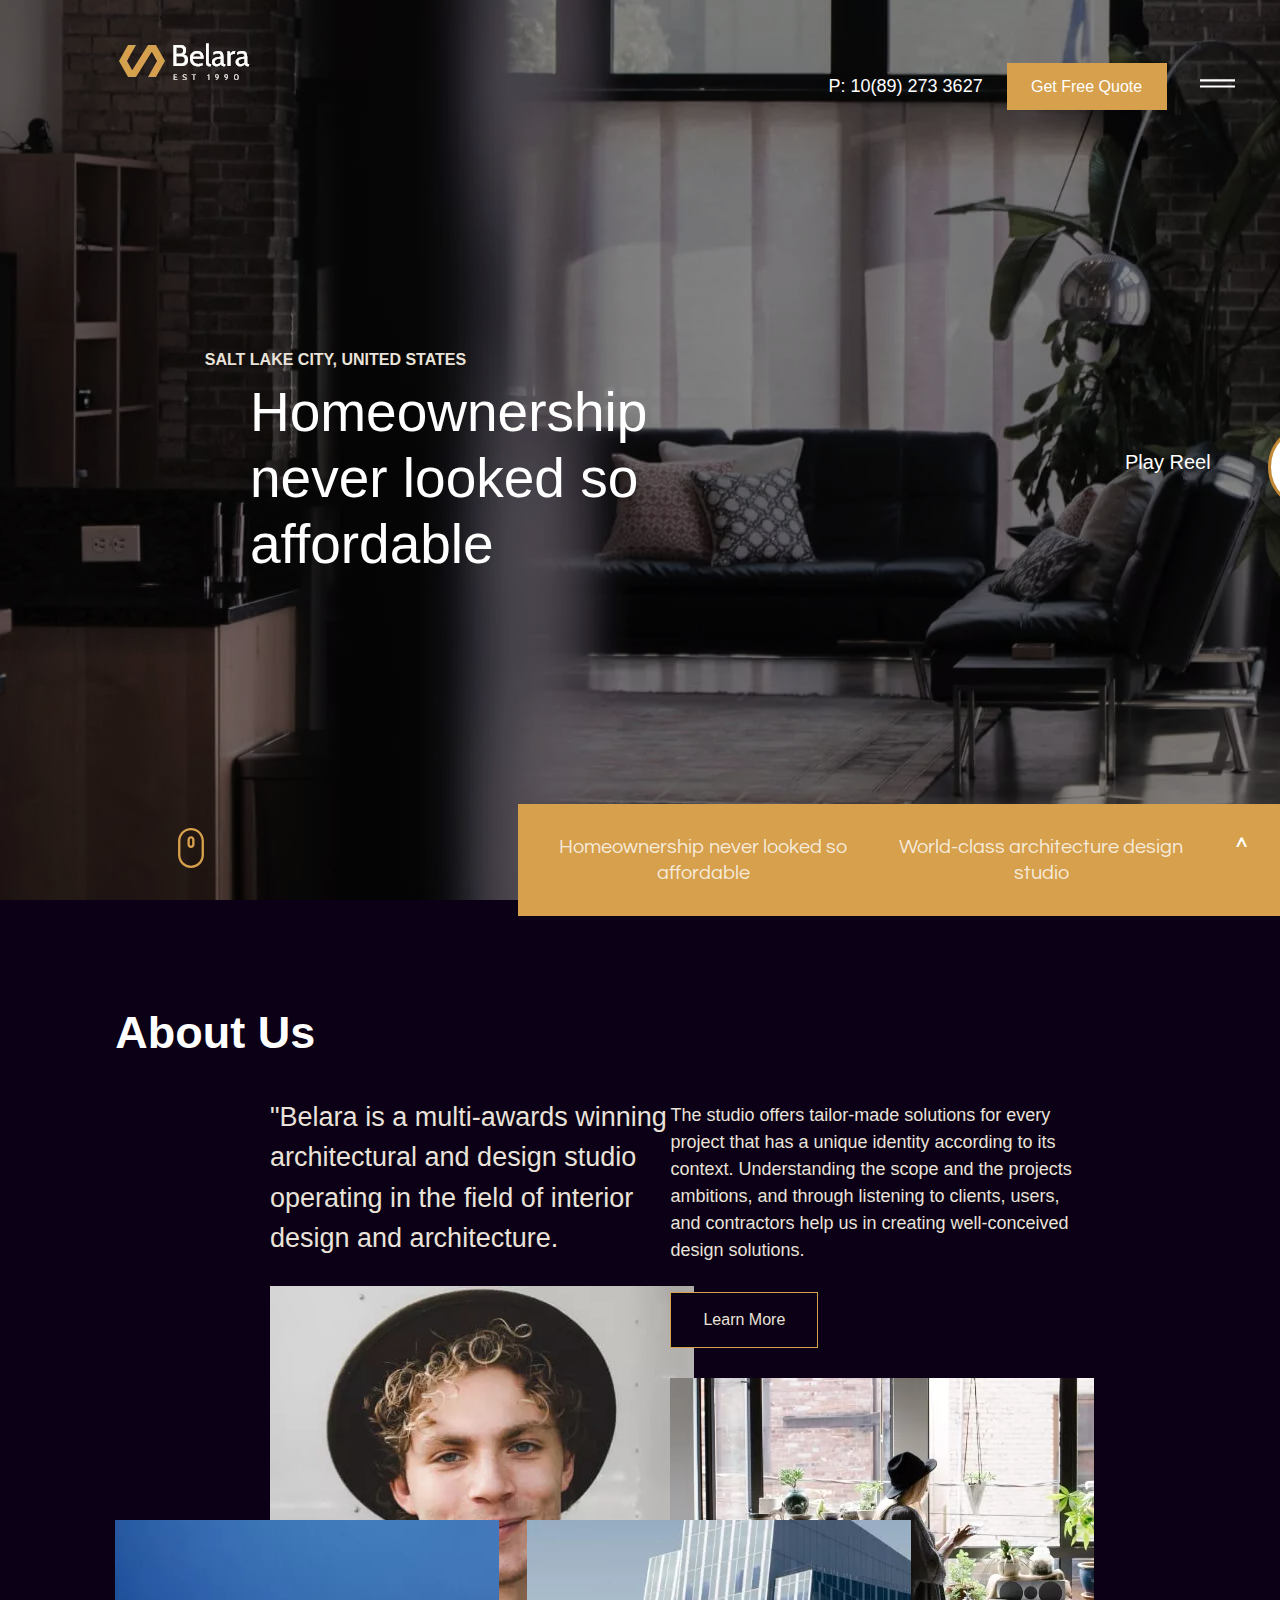
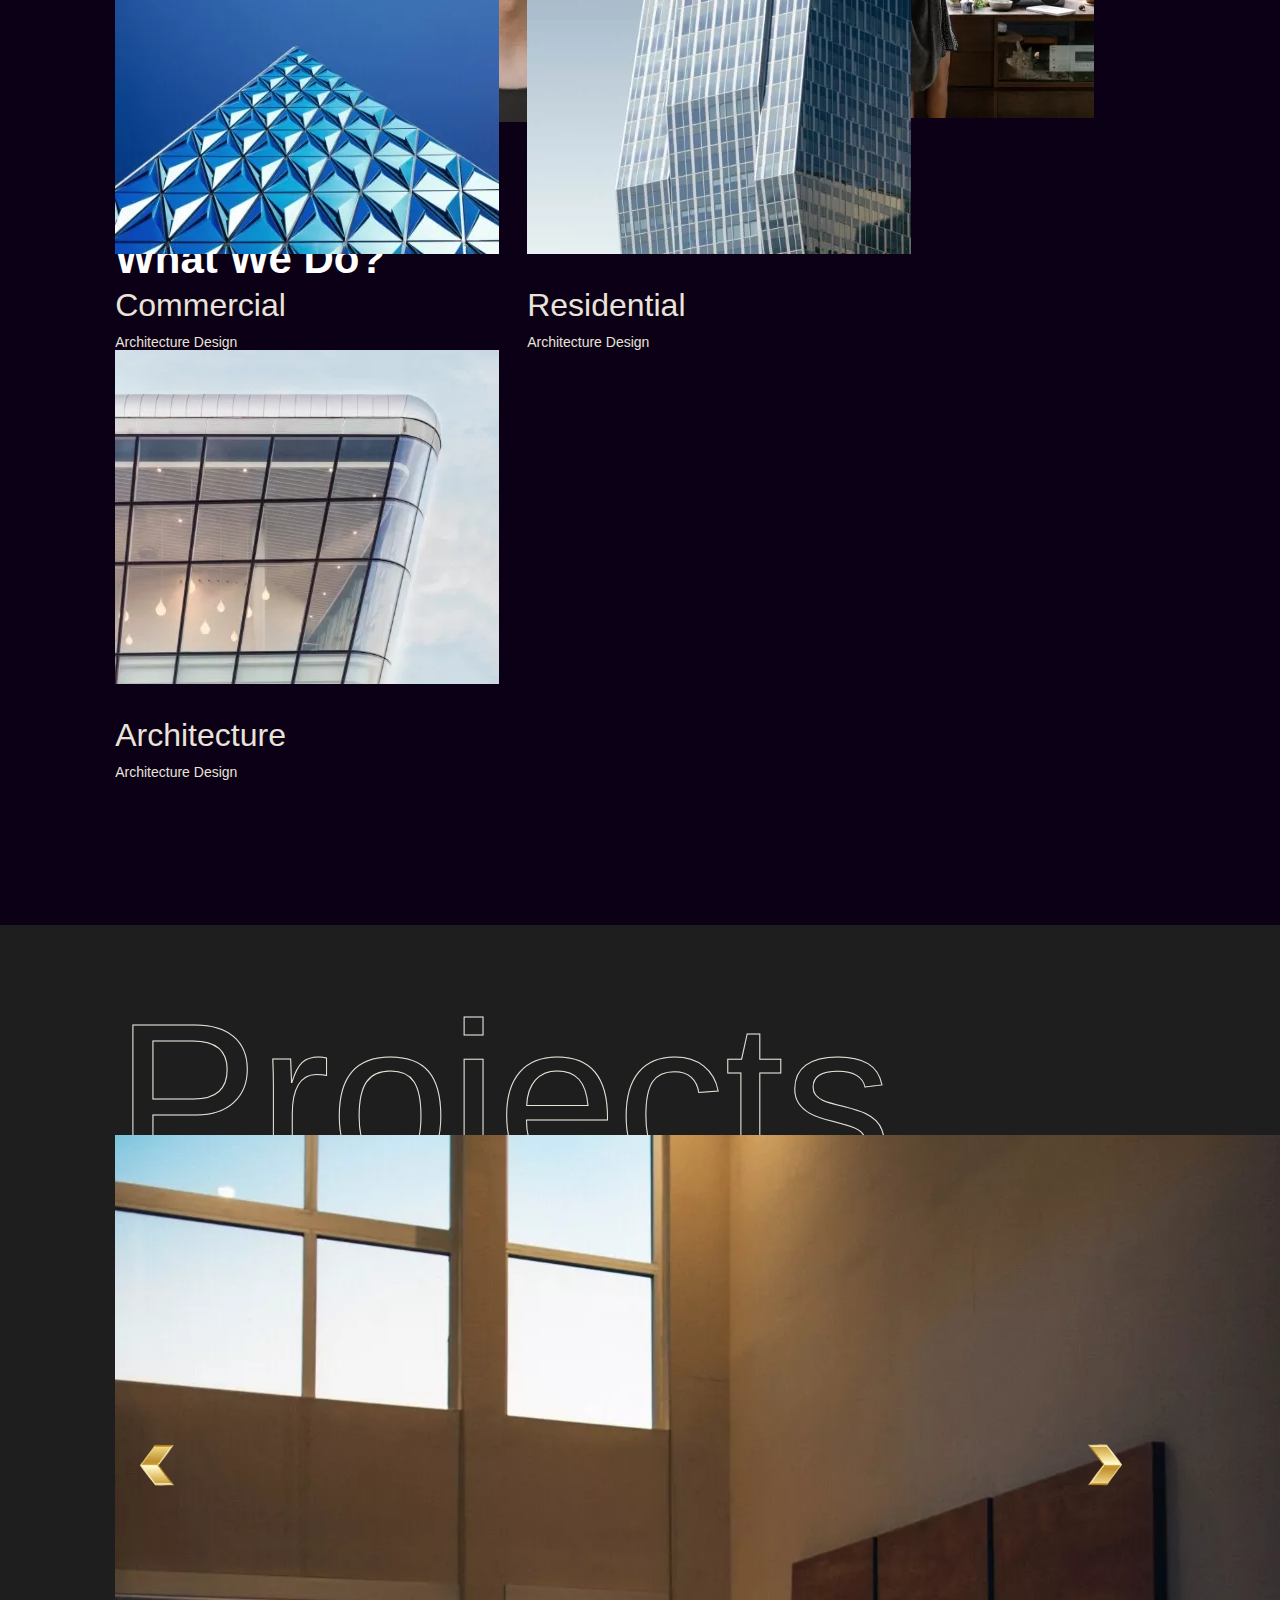
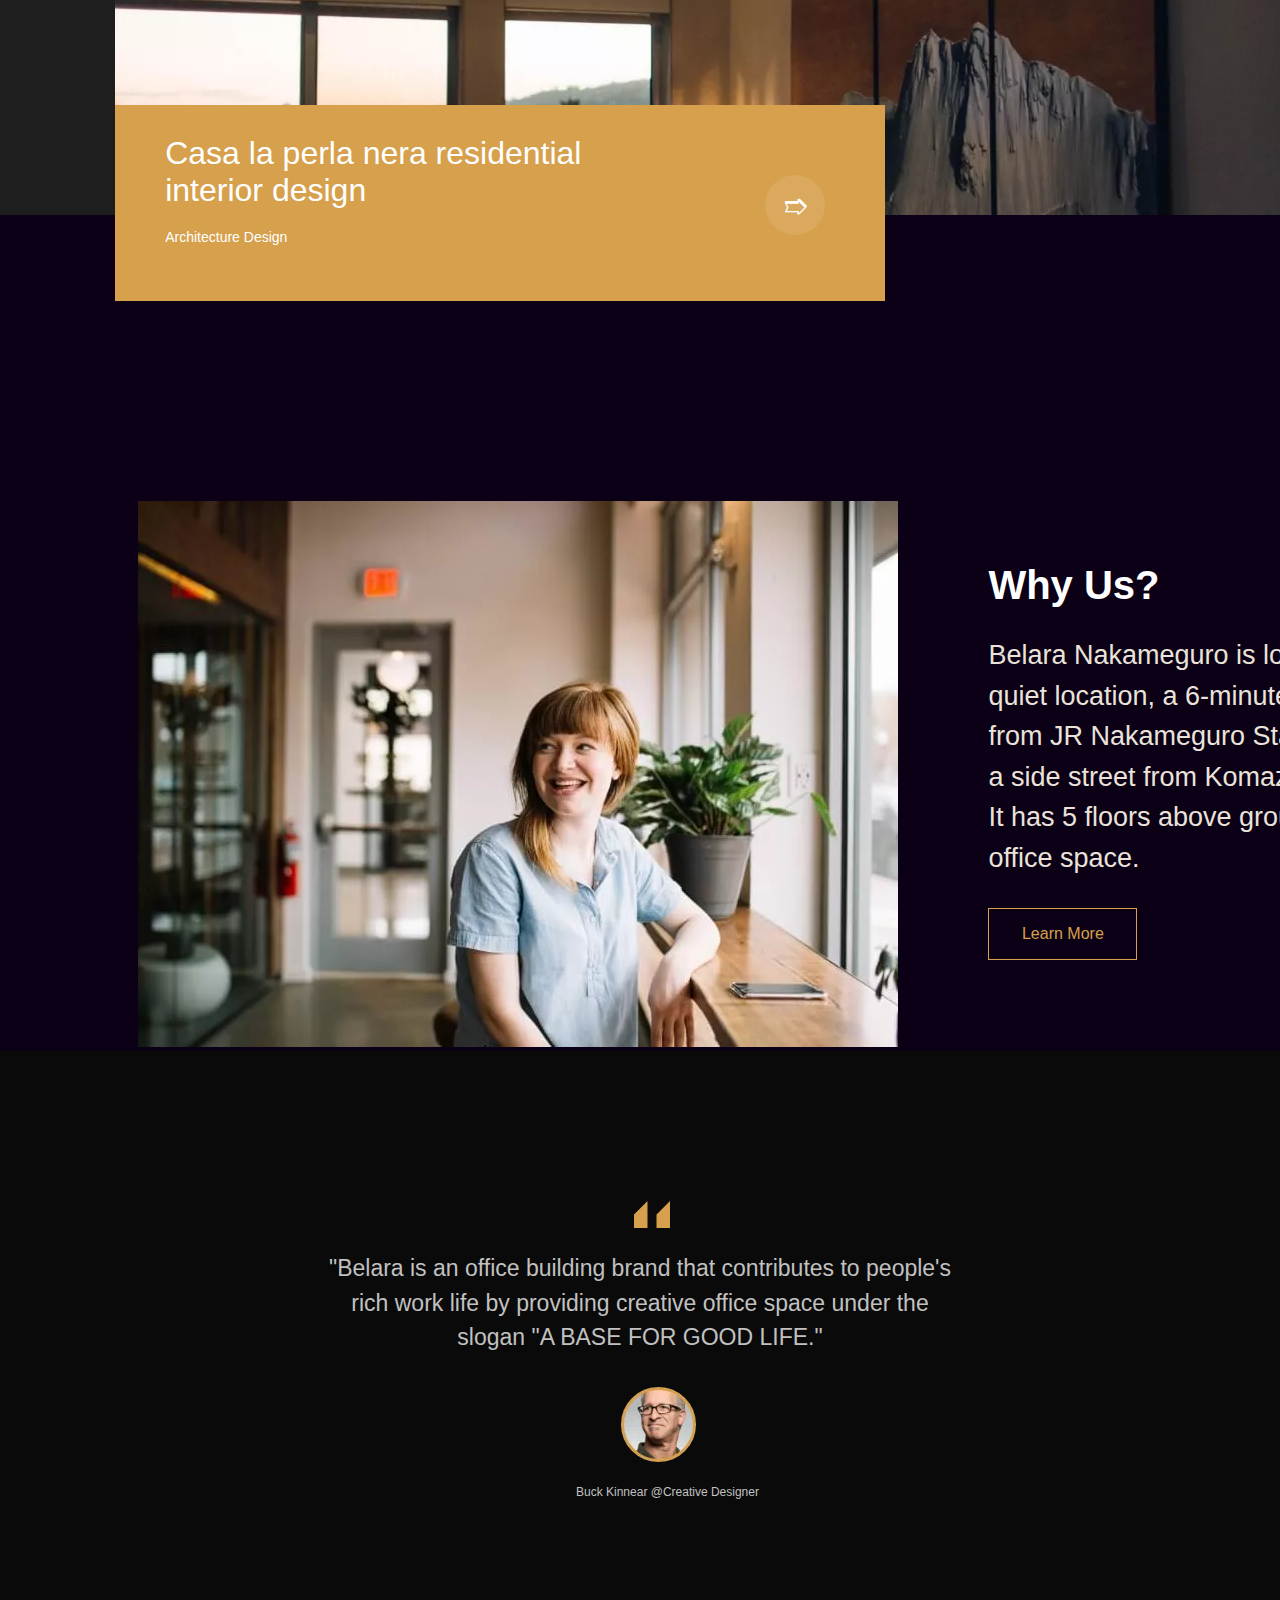
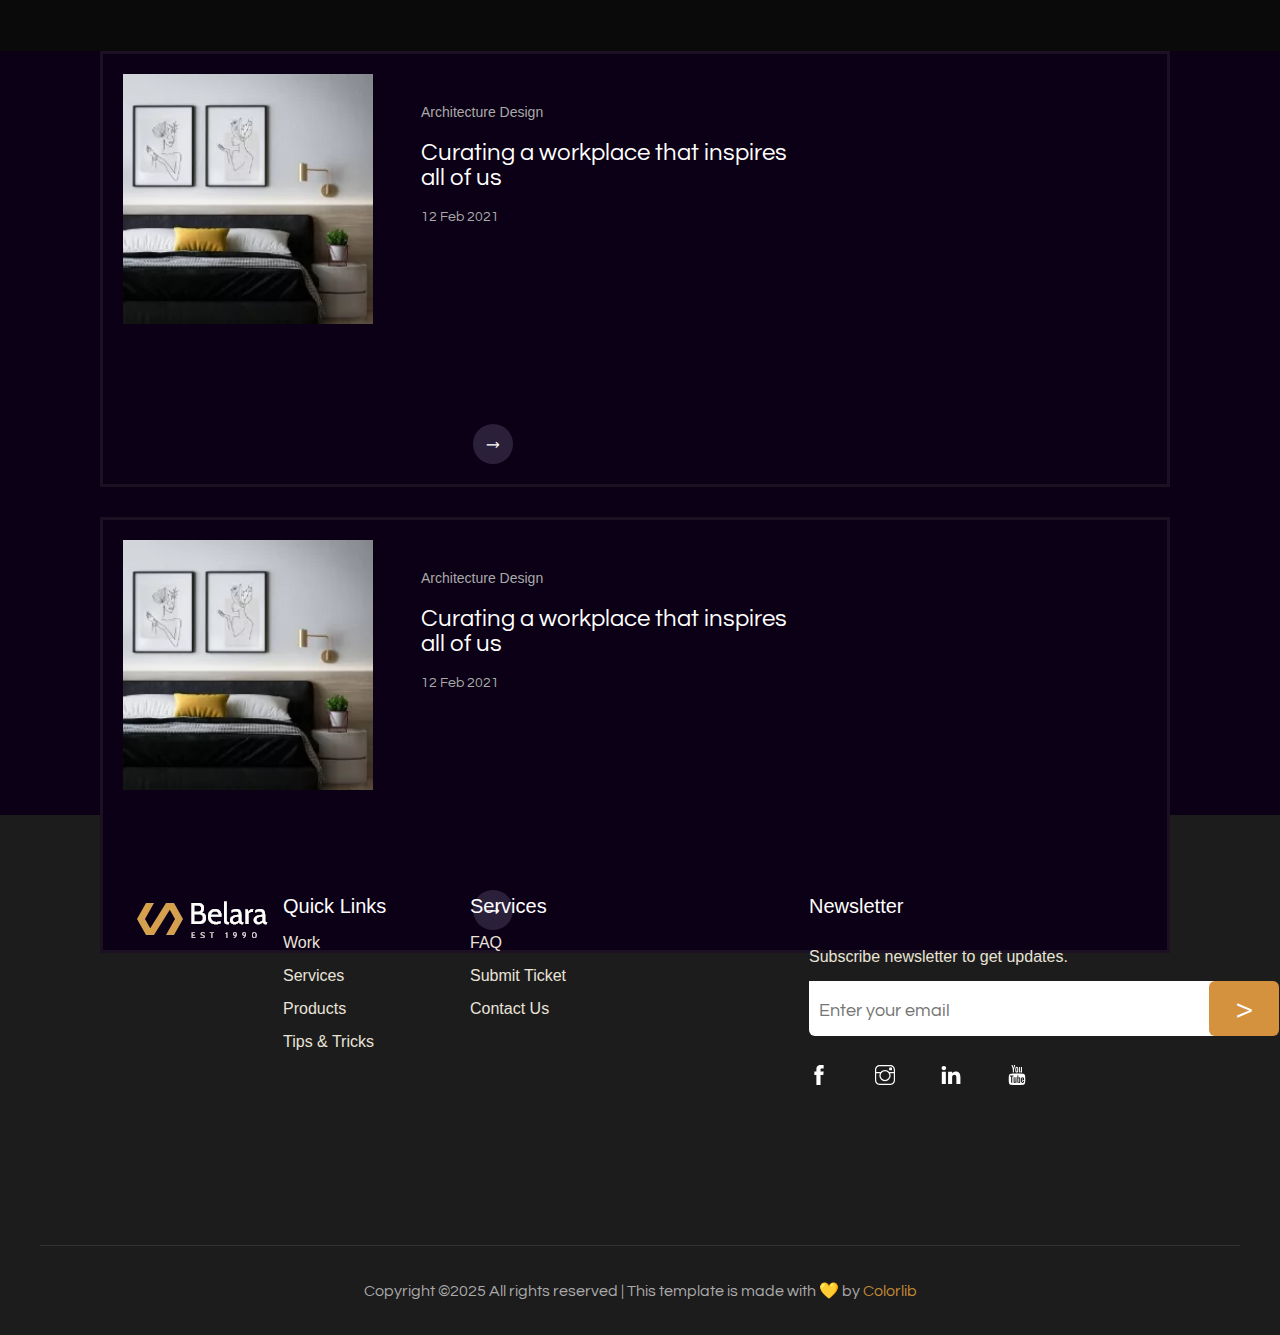
<file: index.html>
<!DOCTYPE html>
<html lang="en">

<head>
  <meta charset="UTF-8">
  <meta name="viewport" content="width=device-width, initial-scale=1.0">
  <title>Architecture | Template</title>
  <link rel="stylesheet" href="style.css">
  <link rel="shortcut icon" href="logo-icone.ico" type="image/x-icon">
  <link rel="preconnect" href="https://fonts.googleapis.com">
<link rel="preconnect" href="https://fonts.gstatic.com" crossorigin>
<link href="https://fonts.googleapis.com/css2?family=Questrial&display=swap" rel="stylesheet">
</head>

<body>



  <div id="alinhamento">
    <input type="checkbox" id="menu-btn" />

    <div id="menu-oculto">
      <div id="contt">
        <div class="cont"><a href="index.html" class="menul">Home</a></div>
        <div class="cont"><a href="" class="menul">About</a></div>
        <div class="cont"><a href="" class="menul">Services</a></div>
        <div class="cont"><a href="" class="menul">Projects</a></div>
        <div class="cont"><a href="blog.html" class="menul">Blog</a></div>
        <div class="cont"><a href="contato.html" class="menul">Contact</a></div>
      </div>

      <div id="redes-social">
        <div class="icons"><a class="linka" href="www.facebook.com"><i class="fab fa-facebook"></i><svg version="1.1" xmlns="http://www.w3.org/2000/svg" xmlns:xlink="http://www.w3.org/1999/xlink"  viewBox="0 0 17 17"><g></g><path d="M12.461 5.57l-0.309 2.93h-2.342v8.5h-3.518v-8.5h-1.753v-2.93h1.753v-1.764c0-2.383 0.991-3.806 3.808-3.806h2.341v2.93h-1.465c-1.093 0-1.166 0.413-1.166 1.176v1.464h2.651z" /></svg></a></div>
        <div class="icons"><a href="#" class="linkk"><svg version="1.1" xmlns="http://www.w3.org/2000/svg" xmlns:xlink="http://www.w3.org/1999/xlink"  viewBox="0 0 17 17"><g></g><path d="M13 0h-9c-2.2 0-4 1.8-4 4v9c0 2.2 1.8 4 4 4h9c2.2 0 4-1.8 4-4v-9c0-2.2-1.8-4-4-4zM16 13c0 1.654-1.346 3-3 3h-9c-1.654 0-3-1.346-3-3v-6h3.207c-0.286 0.61-0.457 1.283-0.457 2 0 2.619 2.131 4.75 4.75 4.75s4.75-2.131 4.75-4.75c0-0.717-0.171-1.39-0.457-2h3.207v6zM12.25 9c0 2.068-1.682 3.75-3.75 3.75s-3.75-1.682-3.75-3.75 1.682-3.75 3.75-3.75 3.75 1.682 3.75 3.75zM12.152 6c-0.872-1.059-2.176-1.75-3.652-1.75s-2.78 0.691-3.652 1.75h-3.848v-2c0-1.654 1.346-3 3-3h9c1.654 0 3 1.346 3 3v2h-3.848zM14.454 2.722v1.298c0 0.299-0.244 0.543-0.542 0.543h-1.368c-0.3-0.001-0.544-0.245-0.544-0.543v-1.298c0-0.299 0.244-0.543 0.544-0.543h1.368c0.298 0 0.542 0.244 0.542 0.543z"  /></svg></a></div>
        <div class="icons"><a href="#" class="linkk"><svg version="1.1" xmlns="http://www.w3.org/2000/svg" xmlns:xlink="http://www.w3.org/1999/xlink" viewBox="0 0 17 17"><g></g><path d="M0.698 5.823h3.438v10.323h-3.438v-10.323zM2.438 0.854c-1.167 0-1.938 0.771-1.938 1.782 0 0.989 0.74 1.781 1.896 1.781h0.021c1.198 0 1.948-0.792 1.938-1.781-0.011-1.011-0.74-1.782-1.917-1.782zM12.552 5.583c-1.829 0-2.643 1.002-3.094 1.709v-1.469h-3.427c0 0 0.042 0.969 0 10.323h3.427v-5.761c0-0.312 0.032-0.615 0.114-0.843 0.251-0.615 0.812-1.25 1.762-1.25 1.238 0 1.738 0.948 1.738 2.333v5.521h3.428v-5.917c0-3.167-1.688-4.646-3.948-4.646z" /></svg></a></div>
        <div class="icons"><a href="#" class="linkk"><svg version="1.1" xmlns="http://www.w3.org/2000/svg" xmlns:xlink="http://www.w3.org/1999/xlink" viewBox="0 0 17 17"><g></g><path d="M8.301 6.422c0.437 0 0.769-0.161 1.006-0.484 0.181-0.237 0.265-0.617 0.265-1.12v-1.66c0-0.503-0.084-0.873-0.265-1.11-0.238-0.321-0.57-0.483-1.006-0.483-0.428 0-0.76 0.161-0.995 0.483-0.181 0.238-0.266 0.608-0.266 1.111v1.66c0 0.503 0.085 0.873 0.266 1.12 0.235 0.322 0.567 0.483 0.995 0.483zM7.893 2.988c0-0.436 0.133-0.654 0.408-0.654 0.285 0 0.408 0.218 0.408 0.654v1.992c0 0.437-0.123 0.664-0.408 0.664-0.275 0-0.408-0.228-0.408-0.664v-1.992zM10.35 6.071c-0.048-0.143-0.075-0.37-0.075-0.711v-3.738h0.863v3.481c0 0.2 0 0.313 0.010 0.333 0.019 0.133 0.085 0.208 0.199 0.208 0.17 0 0.35-0.133 0.54-0.408v-3.614h0.863v4.734h-0.863v-0.522c-0.341 0.398-0.663 0.588-0.978 0.588-0.275 0-0.474-0.113-0.559-0.351zM13.633 11.811v0.436h-0.854v-0.436c0-0.427 0.143-0.646 0.427-0.646 0.284 0.001 0.427 0.219 0.427 0.646zM4.354 1.774c-0.208-0.588-0.416-1.186-0.617-1.774h1.007l0.673 2.495 0.645-2.495h0.968l-1.148 3.785v2.571h-0.948v-2.571c-0.086-0.465-0.276-1.129-0.58-2.011zM15.283 8.785c-0.171-0.75-0.788-1.3-1.518-1.385-1.746-0.19-3.511-0.19-5.266-0.19s-3.52 0-5.256 0.19c-0.738 0.085-1.346 0.635-1.526 1.385-0.237 1.062-0.247 2.22-0.247 3.32 0 1.091 0 2.257 0.247 3.32 0.171 0.75 0.788 1.3 1.518 1.376 1.745 0.199 3.51 0.199 5.265 0.199s3.52 0 5.266-0.199c0.729-0.076 1.337-0.626 1.518-1.376 0.237-1.062 0.247-2.229 0.247-3.32-0.001-1.1-0.001-2.258-0.248-3.32zM5.483 9.743h-1.014v5.398h-0.949v-5.398h-0.997v-0.892h2.96v0.892zM8.045 15.141h-0.845v-0.512c-0.342 0.389-0.664 0.579-0.968 0.579-0.274 0-0.474-0.114-0.55-0.351-0.048-0.142-0.076-0.361-0.076-0.692v-3.709h0.845v3.453c0 0.2 0 0.304 0.009 0.333 0.020 0.132 0.086 0.199 0.199 0.199 0.172 0 0.352-0.132 0.541-0.398v-3.586h0.845v4.684zM11.271 13.737c0 0.437-0.020 0.749-0.086 0.948-0.104 0.342-0.342 0.522-0.674 0.522-0.303 0-0.598-0.171-0.883-0.522v0.456h-0.843v-6.29h0.843v2.059c0.275-0.342 0.57-0.512 0.883-0.512 0.332 0 0.57 0.18 0.674 0.531 0.066 0.19 0.086 0.502 0.086 0.939v1.869zM14.477 12.959h-1.698v0.825c0 0.437 0.143 0.654 0.437 0.654 0.209 0 0.332-0.113 0.38-0.341 0.009-0.047 0.019-0.237 0.019-0.579h0.863v0.124c0 0.275 0 0.465-0.019 0.55-0.020 0.189-0.096 0.36-0.199 0.512-0.229 0.332-0.579 0.503-1.024 0.503-0.446 0-0.779-0.161-1.025-0.484-0.18-0.228-0.275-0.598-0.275-1.101v-1.641c0-0.503 0.086-0.863 0.266-1.101 0.247-0.323 0.579-0.484 1.016-0.484 0.428 0 0.759 0.161 1.005 0.484 0.172 0.237 0.257 0.597 0.257 1.101v0.978zM10.426 11.801v2.002c0 0.427-0.124 0.635-0.37 0.635-0.143 0-0.285-0.066-0.428-0.208v-2.855c0.143-0.143 0.285-0.209 0.428-0.209 0.246 0 0.37 0.218 0.37 0.635z"  /></svg></a></div>
      </div>

      <label for="menu-btn" id="close">x</label>
    </div>

  </div>






  <div id="pagina">
    <div id="fundo">

      <header class="cabecario">

        <div class="logo"> <img src="logo.png" alt=""> </div>

        <div id="segundo">
          <div class="contato" id="tt"> P: 10(89) 273 3627 </div>
          <div class="botao" id="tt"> Get Free Quote</div>
          <label for="menu-btn" class="menu" id="tt"><h3 id="barrinha"><svg version="1.1" xmlns="http://www.w3.org/2000/svg" xmlns:xlink="http://www.w3.org/1999/xlink" viewBox="0 0 17 17"><g></g><path d="M17 6v1h-17v-1h17zM0 10h17v-1h-17v1z"/></svg></h3></label>
        </div>

      </header>





      <h3 id="prt">SALT LAKE CITY, UNITED STATES</h3>

      <div id="terceiro">
        <div>
          <h1 id="tit" >Homeownership<br>never looked so<br>affordable</h1>
        </div>
        <div id="quarto">
          <div id="Play">Play Reel </div>
          <div id="triangulo">
          <a href="https://www.youtube.com/watch?v=up68UAfH0d0" id="btn">
           <svg version="1.1" xmlns="http://www.w3.org/2000/svg" xmlns:xlink="http://www.w3.org/1999/xlink"  viewBox="0 0 17 17">
<g>
</g>
	<path d="M3 2.692v11.618l11.618-5.837-11.618-5.781zM4 4.308l8.382 4.17-8.382 4.211v-8.381z"  />
</svg>
          </a>
          </div>
        </div>
        <div id="mouse"><a href="#h2"><svg version="1.1" xmlns="http://www.w3.org/2000/svg" xmlns:xlink="http://www.w3.org/1999/xlink"  viewBox="0 0 17 17"><g></g><path d="M8.5 0c-3.033 0-5.5 2.467-5.5 5.5v6c0 3.033 2.467 5.5 5.5 5.5s5.5-2.467 5.5-5.5v-6c0-3.033-2.467-5.5-5.5-5.5zM13 11.5c0 2.481-2.019 4.5-4.5 4.5s-4.5-2.019-4.5-4.5v-6c0-2.481 2.019-4.5 4.5-4.5s4.5 2.019 4.5 4.5v6zM8.5 3.5c-0.827 0-1.5 0.673-1.5 1.5v2c0 0.827 0.673 1.5 1.5 1.5s1.5-0.673 1.5-1.5v-2c0-0.827-0.673-1.5-1.5-1.5zM9 7c0 0.276-0.224 0.5-0.5 0.5s-0.5-0.224-0.5-0.5v-2c0-0.276 0.224-0.5 0.5-0.5s0.5 0.224 0.5 0.5v2z" /></svg></a></div>
      </div>

      <div id="fim1">
        <div id="b1">Homeownership never looked so <br> affordable</div>
        <div id="b2">World-class architecture design <br> studio</div>
      </div>
    </div>


    <div id="estagio2">

      <h2 id="h2">About Us</h2>

      <div id="geral">
        <div id="c1">
          <div id="d1">
            <p id="para">"Belara is a multi-awards winning <br> architectural and design studio <br> operating in the
              field of interior <br> design and architecture.</p>
          </div>
          <div id="d2"> <img src="about1.jpg" alt=""></div>
        </div>


        <div id="c2">
          <div>
            <p id="para1">The studio offers tailor-made solutions for every <br> project that has a unique identity
              according to its <br> context. Understanding the scope and the projects <br> ambitions, and through
              listening to clients, users, <br> and contractors help us in creating well-conceived <br> design
              solutions.</p>
          </div>
          <div id="btn1">Learn More </div>
          <div id="img4"> <img src="about2.jpg" alt=""></div>
        </div>
      </div>

      <div>
        <h2 id="rel">What We Do?</h2>
      </div>

      <div id="deit">
        <div id="di1" class="tt">
          <div><img src="blog1.jpg" alt=""></div>
          <div id="txt1">Commercial</div>
          <div id="pp1">Architecture Design</div>

        </div>

        <div id="di2" class="tt">
          <div><img src="blog2.jpg" alt=""></div>
          <div id="txt2">Residential</div>
          <div id="pp2">Architecture Design</div>

        </div>


        <div id="di3" class="tt">
          <div><img src="blog3.jpg" alt=""></div>
          <div id="txt3">Architecture</div>
          <div id="pp3">Architecture Design</div>

        </div>
      </div>
    </div>

    <div id="cinza">

      <div id="ttt1">Projects</div>
      <img id="project" src="projects1.jpg" alt="">
      <img id="seta" src="images-removebg-preview.png" alt="">
      <img id="seta1" src="images-removebg-preview.png" alt="">
    </div>

    <div id="amarelo">
      <div id="terl1">Casa la perla nera residential <br> interior design</div>
      <div id="terl2">Architecture Design</div>
      <div id="setm"><a href="" id="branco">➱</a></div>
    </div>



    <div id="img32">
      <div id="imagemMuie"><img src="about3.jpg" alt=""></div>
      <div id="sofa01">
        <h2 id="sofa">Why Us?</h2>
        <p id="psofa">Belara Nakameguro is located in a <br> quiet location, a 6-minute walk <br> from JR Nakameguro
          Station and <br> a side street from Komazawa Dori. <br> It has 5 floors above ground, with <br> office space.
        </p>
        <div id="btnad"><a href="#contato" id="btna">Learn More</a></div>
      </div>
    </div>



    <div id="black">


      <img id="trac" src="testi.svg" alt="">
      <div id="cab">"Belara is an office building brand that contributes to people's <br> rich work life by providing
        creative office space under the <br> slogan "A BASE FOR GOOD LIFE."</div>
      <img id="prf1" src="founder-img.png" alt="">
      <div id="cabm">Buck Kinnear @Creative Designer</div>
    </div>

    <div id="caix">



      <div id="card">
        <img id="imagem" src="single-rooms1.jpg" alt="Quarto com quadros">

        <div id="conteudo">
          <div id="categoria">Architecture Design</div>
          <div id="titulo">Curating a workplace that inspires <br> all of us</div>
          <div id="data">12 Feb 2021</div>
        </div>

        <button id="botao">→</button>
      </div>


      <div id="card">
        <img id="imagem" src="single-rooms1.jpg" alt="Quarto com quadros">

        <div id="conteudo">
          <div id="categoria">Architecture Design</div>
          <div id="titulo">Curating a workplace that inspires <br> all of us</div>
          <div id="data">12 Feb 2021</div>
        </div>

        <button id="botao">→</button>
      </div>
    </div>

    <a href="#" id="subir">^</a>

    <div id="preto">
      <div id="rodape">
        <div id="logo">
          <img id="logp" src="logo.png" alt="Logo">
        </div>

        <div id="links-rapidos">
          <div class="titf">Quick Links</div><br>

          <div class="link">Work</div>
          <div class="link">Services</div>
          <div class="link">Products</div>
          <div class="link">Tips & Tricks</div>
        </div>

        <div id="servicos">
          <div id="posi">
            <div class="titf">Services</div><br>

            <div class="link">FAQ</div>
            <div class="link">Submit Ticket</div>
            <div class="link">Contact Us</div>
          </div>
        </div>

        <div id="newsletter">
          <div id="new">Newsletter</div>
          <p id="sub">Subscribe newsletter to get updates.</p>
          <div id="entradinha">
            <input type="email" placeholder="Enter your email">
          </div>
          <div id="botao-enviar">&gt;</div>
          <div id="redessociais">
            <div class="icon"><a class="linkk" href="https://www.fb.com/sai4ull"><i class="fab fa-facebook"></i><svg version="1.1" xmlns="http://www.w3.org/2000/svg" xmlns:xlink="http://www.w3.org/1999/xlink" viewBox="0 0 17 17"><g></g><path d="M12.461 5.57l-0.309 2.93h-2.342v8.5h-3.518v-8.5h-1.753v-2.93h1.753v-1.764c0-2.383 0.991-3.806 3.808-3.806h2.341v2.93h-1.465c-1.093 0-1.166 0.413-1.166 1.176v1.464h2.651z" /></svg></a></div>
            <div class="icon"><a href="#" class="linkk"><svg version="1.1" xmlns="http://www.w3.org/2000/svg" xmlns:xlink="http://www.w3.org/1999/xlink"  viewBox="0 0 17 17"><g></g><path d="M13 0h-9c-2.2 0-4 1.8-4 4v9c0 2.2 1.8 4 4 4h9c2.2 0 4-1.8 4-4v-9c0-2.2-1.8-4-4-4zM16 13c0 1.654-1.346 3-3 3h-9c-1.654 0-3-1.346-3-3v-6h3.207c-0.286 0.61-0.457 1.283-0.457 2 0 2.619 2.131 4.75 4.75 4.75s4.75-2.131 4.75-4.75c0-0.717-0.171-1.39-0.457-2h3.207v6zM12.25 9c0 2.068-1.682 3.75-3.75 3.75s-3.75-1.682-3.75-3.75 1.682-3.75 3.75-3.75 3.75 1.682 3.75 3.75zM12.152 6c-0.872-1.059-2.176-1.75-3.652-1.75s-2.78 0.691-3.652 1.75h-3.848v-2c0-1.654 1.346-3 3-3h9c1.654 0 3 1.346 3 3v2h-3.848zM14.454 2.722v1.298c0 0.299-0.244 0.543-0.542 0.543h-1.368c-0.3-0.001-0.544-0.245-0.544-0.543v-1.298c0-0.299 0.244-0.543 0.544-0.543h1.368c0.298 0 0.542 0.244 0.542 0.543z"  /></svg></a></div>
            <div class="icon"><a href="#" class="linkk"><svg version="1.1" xmlns="http://www.w3.org/2000/svg" xmlns:xlink="http://www.w3.org/1999/xlink" viewBox="0 0 17 17"><g></g><path d="M0.698 5.823h3.438v10.323h-3.438v-10.323zM2.438 0.854c-1.167 0-1.938 0.771-1.938 1.782 0 0.989 0.74 1.781 1.896 1.781h0.021c1.198 0 1.948-0.792 1.938-1.781-0.011-1.011-0.74-1.782-1.917-1.782zM12.552 5.583c-1.829 0-2.643 1.002-3.094 1.709v-1.469h-3.427c0 0 0.042 0.969 0 10.323h3.427v-5.761c0-0.312 0.032-0.615 0.114-0.843 0.251-0.615 0.812-1.25 1.762-1.25 1.238 0 1.738 0.948 1.738 2.333v5.521h3.428v-5.917c0-3.167-1.688-4.646-3.948-4.646z" /></svg></a></div>
            <div class="icon"><a href="#" class="linkk"><svg version="1.1" xmlns="http://www.w3.org/2000/svg" xmlns:xlink="http://www.w3.org/1999/xlink" viewBox="0 0 17 17"><g></g><path d="M8.301 6.422c0.437 0 0.769-0.161 1.006-0.484 0.181-0.237 0.265-0.617 0.265-1.12v-1.66c0-0.503-0.084-0.873-0.265-1.11-0.238-0.321-0.57-0.483-1.006-0.483-0.428 0-0.76 0.161-0.995 0.483-0.181 0.238-0.266 0.608-0.266 1.111v1.66c0 0.503 0.085 0.873 0.266 1.12 0.235 0.322 0.567 0.483 0.995 0.483zM7.893 2.988c0-0.436 0.133-0.654 0.408-0.654 0.285 0 0.408 0.218 0.408 0.654v1.992c0 0.437-0.123 0.664-0.408 0.664-0.275 0-0.408-0.228-0.408-0.664v-1.992zM10.35 6.071c-0.048-0.143-0.075-0.37-0.075-0.711v-3.738h0.863v3.481c0 0.2 0 0.313 0.010 0.333 0.019 0.133 0.085 0.208 0.199 0.208 0.17 0 0.35-0.133 0.54-0.408v-3.614h0.863v4.734h-0.863v-0.522c-0.341 0.398-0.663 0.588-0.978 0.588-0.275 0-0.474-0.113-0.559-0.351zM13.633 11.811v0.436h-0.854v-0.436c0-0.427 0.143-0.646 0.427-0.646 0.284 0.001 0.427 0.219 0.427 0.646zM4.354 1.774c-0.208-0.588-0.416-1.186-0.617-1.774h1.007l0.673 2.495 0.645-2.495h0.968l-1.148 3.785v2.571h-0.948v-2.571c-0.086-0.465-0.276-1.129-0.58-2.011zM15.283 8.785c-0.171-0.75-0.788-1.3-1.518-1.385-1.746-0.19-3.511-0.19-5.266-0.19s-3.52 0-5.256 0.19c-0.738 0.085-1.346 0.635-1.526 1.385-0.237 1.062-0.247 2.22-0.247 3.32 0 1.091 0 2.257 0.247 3.32 0.171 0.75 0.788 1.3 1.518 1.376 1.745 0.199 3.51 0.199 5.265 0.199s3.52 0 5.266-0.199c0.729-0.076 1.337-0.626 1.518-1.376 0.237-1.062 0.247-2.229 0.247-3.32-0.001-1.1-0.001-2.258-0.248-3.32zM5.483 9.743h-1.014v5.398h-0.949v-5.398h-0.997v-0.892h2.96v0.892zM8.045 15.141h-0.845v-0.512c-0.342 0.389-0.664 0.579-0.968 0.579-0.274 0-0.474-0.114-0.55-0.351-0.048-0.142-0.076-0.361-0.076-0.692v-3.709h0.845v3.453c0 0.2 0 0.304 0.009 0.333 0.020 0.132 0.086 0.199 0.199 0.199 0.172 0 0.352-0.132 0.541-0.398v-3.586h0.845v4.684zM11.271 13.737c0 0.437-0.020 0.749-0.086 0.948-0.104 0.342-0.342 0.522-0.674 0.522-0.303 0-0.598-0.171-0.883-0.522v0.456h-0.843v-6.29h0.843v2.059c0.275-0.342 0.57-0.512 0.883-0.512 0.332 0 0.57 0.18 0.674 0.531 0.066 0.19 0.086 0.502 0.086 0.939v1.869zM14.477 12.959h-1.698v0.825c0 0.437 0.143 0.654 0.437 0.654 0.209 0 0.332-0.113 0.38-0.341 0.009-0.047 0.019-0.237 0.019-0.579h0.863v0.124c0 0.275 0 0.465-0.019 0.55-0.020 0.189-0.096 0.36-0.199 0.512-0.229 0.332-0.579 0.503-1.024 0.503-0.446 0-0.779-0.161-1.025-0.484-0.18-0.228-0.275-0.598-0.275-1.101v-1.641c0-0.503 0.086-0.863 0.266-1.101 0.247-0.323 0.579-0.484 1.016-0.484 0.428 0 0.759 0.161 1.005 0.484 0.172 0.237 0.257 0.597 0.257 1.101v0.978zM10.426 11.801v2.002c0 0.427-0.124 0.635-0.37 0.635-0.143 0-0.285-0.066-0.428-0.208v-2.855c0.143-0.143 0.285-0.209 0.428-0.209 0.246 0 0.37 0.218 0.37 0.635z"  /></svg></a></div>
          </div>
        </div>

        <div id="rodape-direitos">
          Copyright ©2025 All rights reserved | This template is made with 💛 by <a href="https://colorlib.com/"
            class="dourado">Colorlib</a>
        </div>


      </div>
    </div>
  </div>












</body>

</html>
</file>
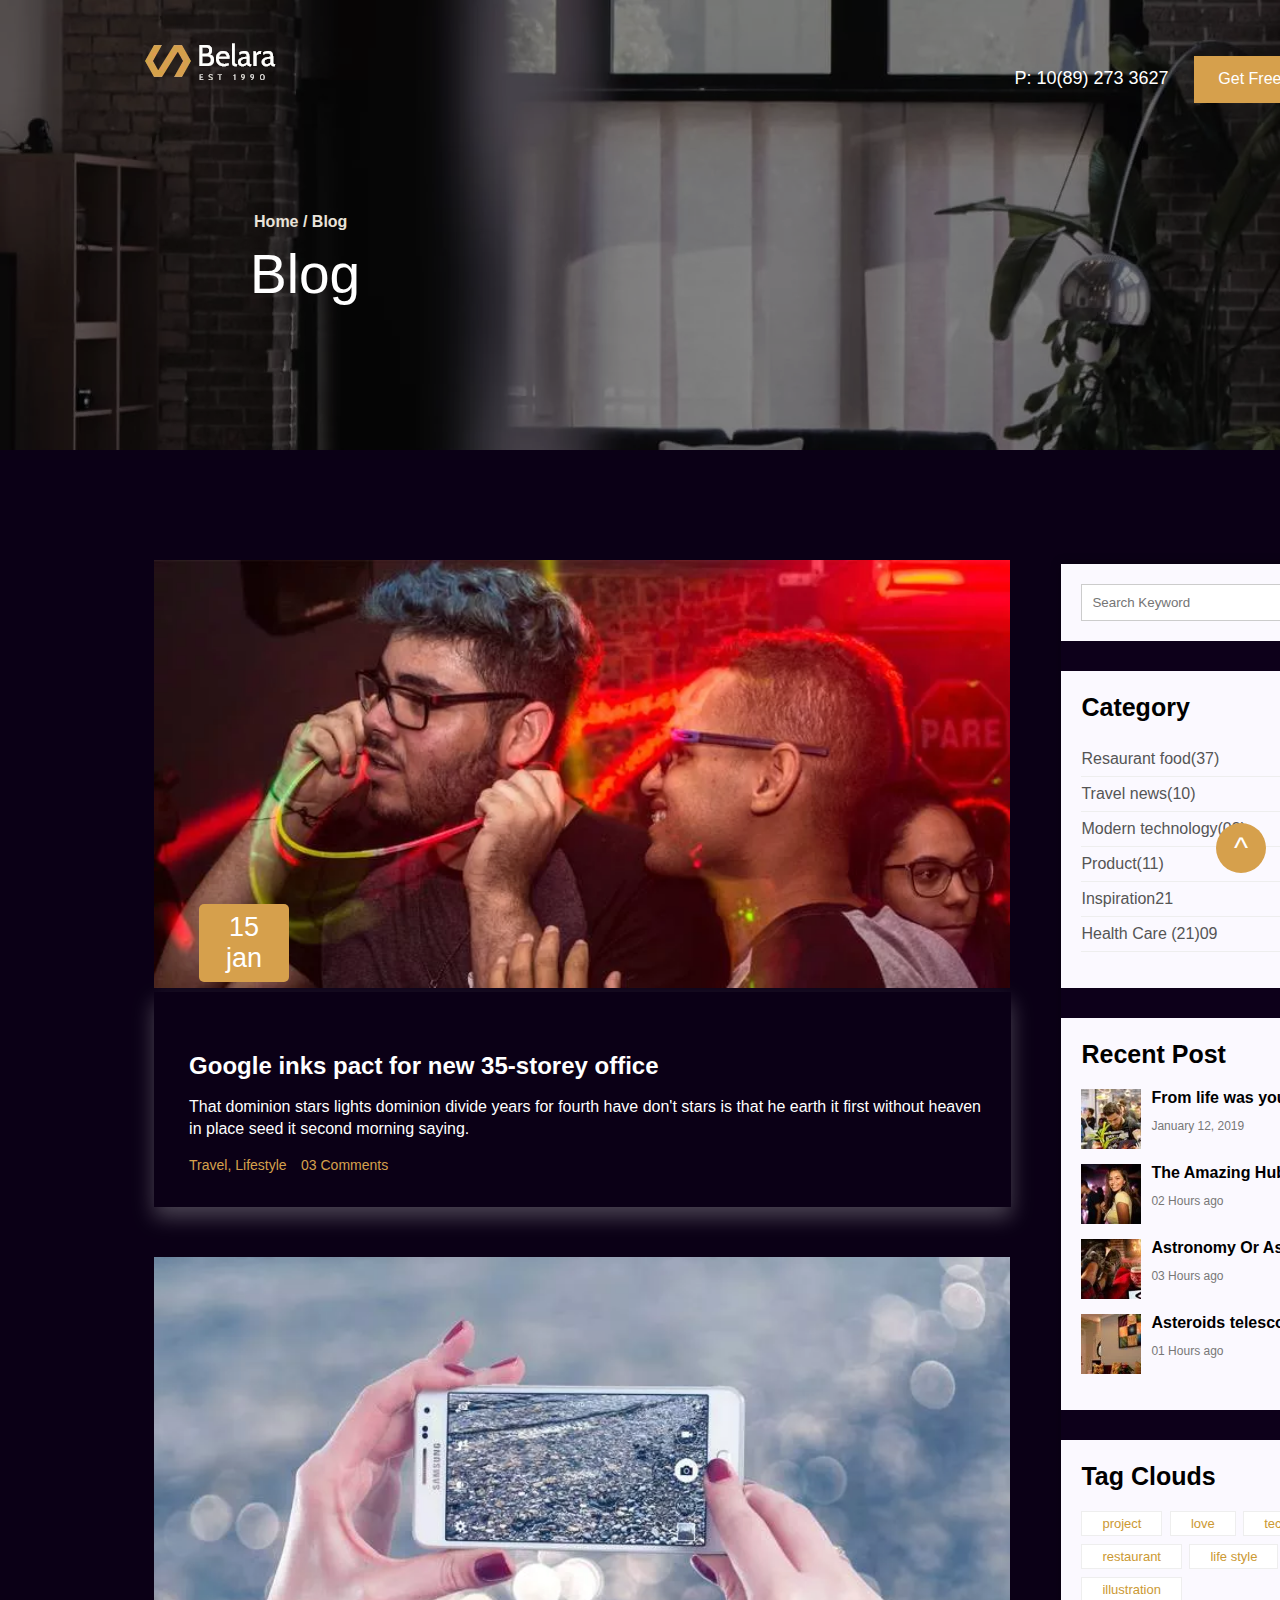
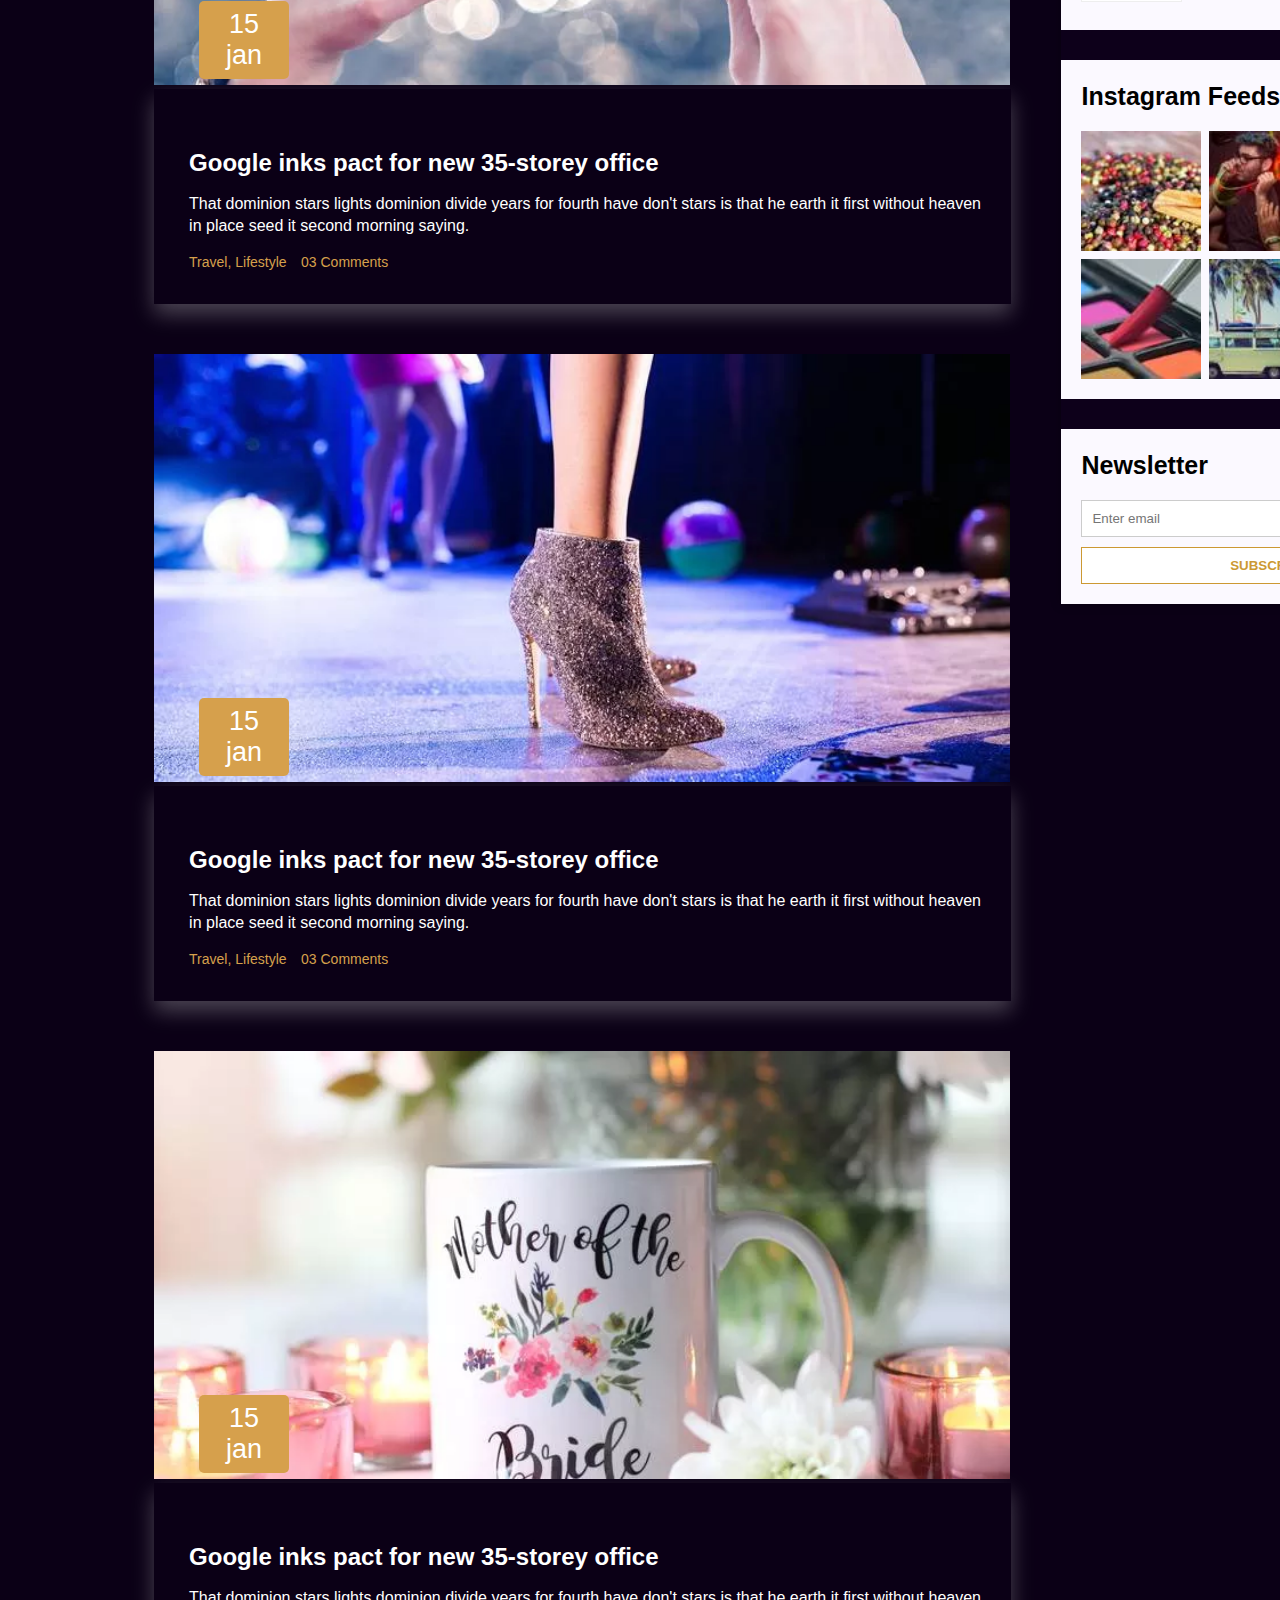
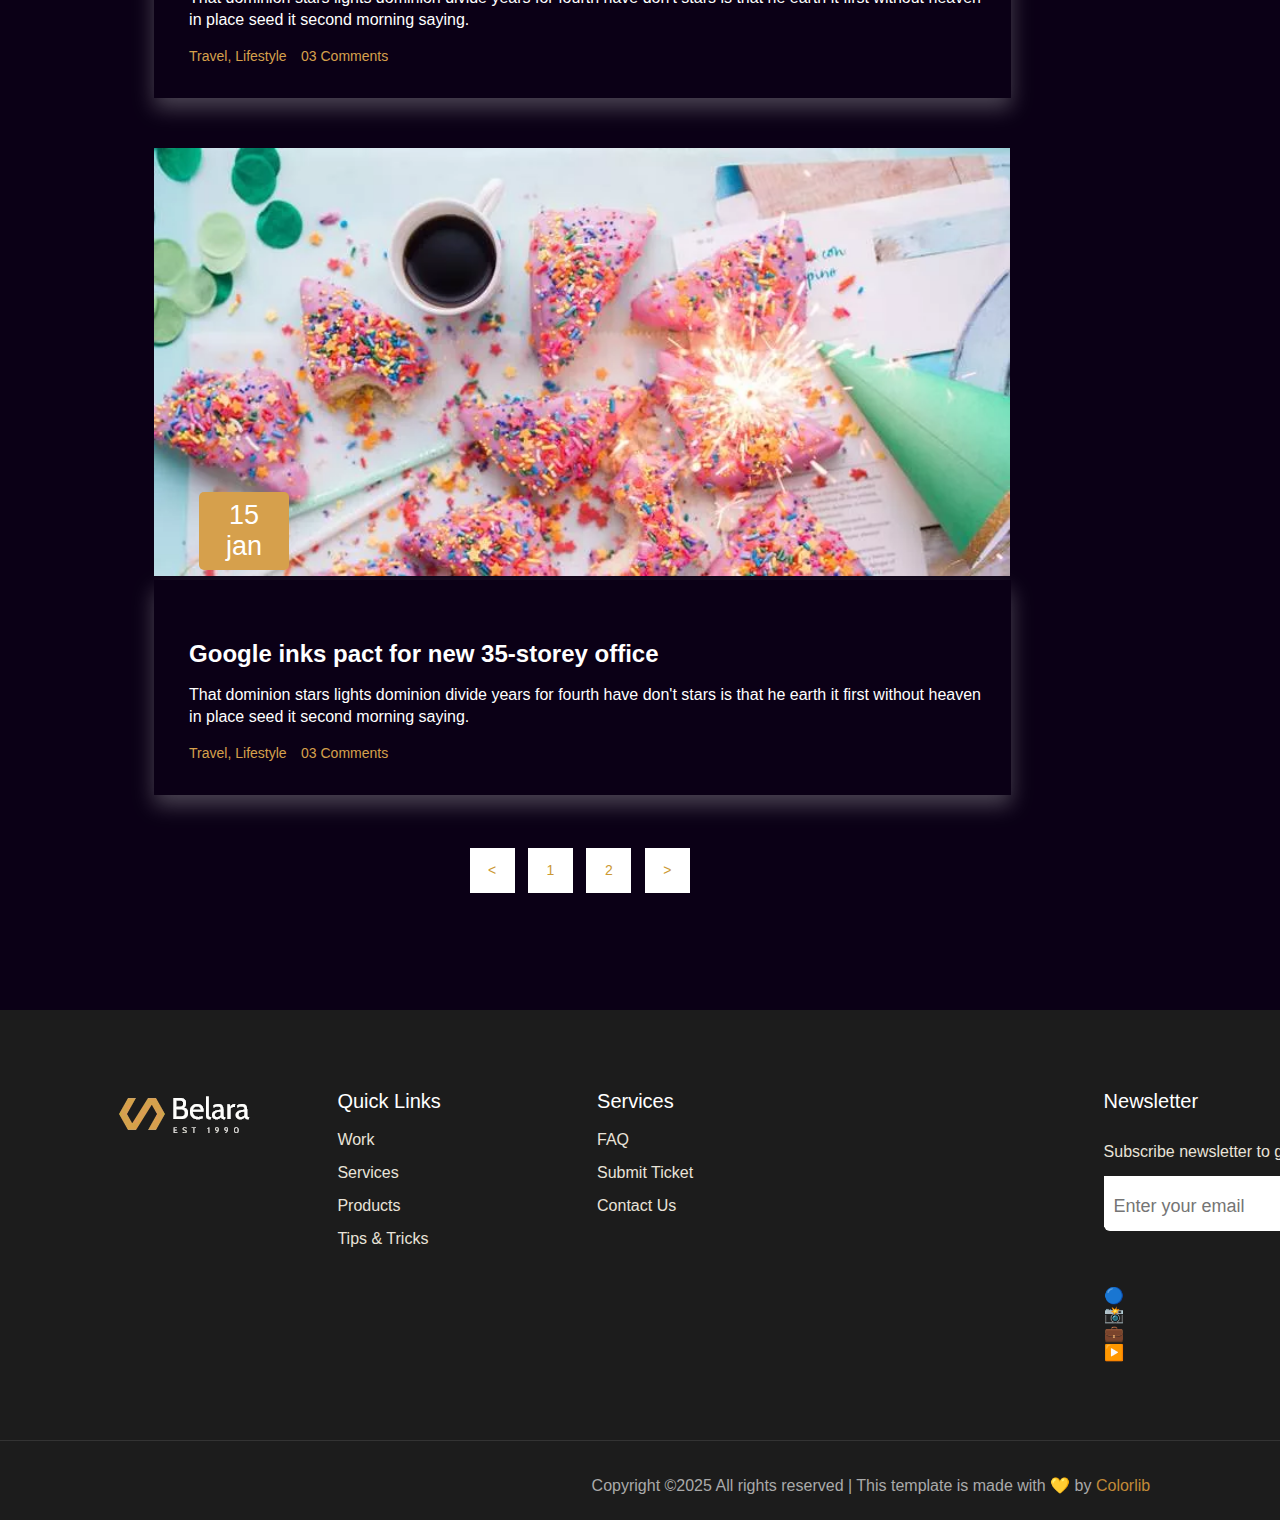
<file: blog.html>
<!DOCTYPE html>
<html lang="en">
<head>
    <meta charset="UTF-8">
    <meta name="viewport" content="width=device-width, initial-scale=1.0">
    <title>Architecture | Template</title>
    <link rel="stylesheet" href="style.css">
    <link rel="shortcut icon" href="logo-icone.ico" type="image/x-icon">
</head>
<body id="bd">

 <div id="blog">
  <!-- menu -->
  <div id="alinhamento">
    <input type="checkbox" id="menu-btn" />

    <div id="menu-oculto">
      <div id="contt">
        <div class="cont"><a href="index.html" class="menul">Home</a></div>
        <div class="cont"><a href="about.html" class="menul">About</a></div>
        <div class="cont"><a href="servises.html" class="menul">Services</a></div>
        <div class="cont"><a href="projects.html" class="menul">Projects</a></div>
        <div class="cont"><a href="blog.html" class="menul">Blog</a></div>
        <div class="cont"><a href="contato.html" class="menul">Contact</a></div>
      </div>

      <div id="redes-social">
        <div class="icones"><a class="linka" href="www.facebook.com"><i class="fab fa-facebook"></i>🔵</a></div>
        <div class="icones"><a href="#" class="linkk">📸</a></div>
        <div class="icones"><a href="#" class="linkk">💼</a></div>
        <div class="icones"><a href="#" class="linkk">▶️</a></div>
      </div>

      <label for="menu-btn" id="close">x</label>
    </div>

  </div>

<!-- fim menu -->

  
<div id="pagina">
    <div id="fundo2">
      <!-- cabeçalio -->
      <header class="cabecario1">

        <div class="logo10"> <img src="logo.png" alt=""> </div>

        <div id="segundo1">
          <div class="contato" id="tt"> P: 10(89) 273 3627 </div>
          <div class="botao" id="tt"> Get Free Quote</div>
          <label for="menu-btn" class="menu" id="tt"></label>
        </div>

      </header>
      <!-- fim -->



      <!-- em baixo do cabeçalio -->
      <h3 id="prt6">Home / Blog</h3>
      <div id="terceiro">
        <div id="grande">
          <h1 id="tit">Blog</h1>
        </div>
 
      </div>
      <!-- fim -->
      <!-- linha final  -->
      <div></div>
    </div>
    <!-- fim -->


    <!-- conteudo blog -->

<div id="content">


    <div id="img-blocos">
  <!-- primeira imagem do blog -->
   <div id="bloco1" >

    <div><img id="img1" src="single_blog_1.jpg" alt=""></div>
    <div id="tex-img1">
        <div id="bhead">Google inks pact for new 35-storey office</div>
        <div><p id="p">That dominion stars lights dominion divide years for fourth have don't stars is that he earth it first without heaven <br> in place seed it second morning saying.</p></div>

        <div>
            <div class="r1"><a class="aa" href=""> Travel, Lifestyle</a></div>
            <div class="r1"><a class="aa" href=""> 03 Comments</a></div>
        </div>

        <a href="" id="btn-img">
            <div>15</div>
            <div>jan</div>
        </a>
   </div>
 

   <!-- segunda imagem -->
    <div id="bloco1" >

    <div><img id="img1" src="single_blog_2.jpg" alt=""></div>
    <div id="tex-img1">
        <div id="bhead">Google inks pact for new 35-storey office</div>
        <div><p id="p">That dominion stars lights dominion divide years for fourth have don't stars is that he earth it first without heaven <br> in place seed it second morning saying.</p></div>

        <div>
            <div class="r1"><a class="aa" href=""> Travel, Lifestyle</a></div>
            <div class="r1"><a class="aa" href=""> 03 Comments</a></div>
        </div>

        <a href="" id="btn-img">
            <div>15</div>
            <div>jan</div>
        </a>
   </div>

   <!-- terceira -->

   <div id="bloco1" >

    <div><img id="img1" src="single_blog_3.jpg" alt=""></div>
    <div id="tex-img1">
        <div id="bhead">Google inks pact for new 35-storey office</div>
        <div><p id="p">That dominion stars lights dominion divide years for fourth have don't stars is that he earth it first without heaven <br> in place seed it second morning saying.</p></div>

        <div>
            <div class="r1"><a class="aa" href=""> Travel, Lifestyle</a></div>
            <div class="r1"><a class="aa" href=""> 03 Comments</a></div>
        </div>

        <a href="" id="btn-img">
            <div>15</div>
            <div>jan</div>
        </a>
   </div>

   <!-- quarta -->

   <div id="bloco1" >

    <div><img id="img1" src="single_blog_4.jpg" alt=""></div>
    <div id="tex-img1">
        <div id="bhead">Google inks pact for new 35-storey office</div>
        <div><p id="p">That dominion stars lights dominion divide years for fourth have don't stars is that he earth it first without heaven <br> in place seed it second morning saying.</p></div>

        <div>
            <div class="r1"><a class="aa" href=""> Travel, Lifestyle</a></div>
            <div class="r1"><a class="aa" href=""> 03 Comments</a></div>
        </div>

        <a href="" id="btn-img">
            <div>15</div>
            <div>jan</div>
        </a>
   </div>

   <!-- quinta -->

   <div id="bloco1" >

    <div><img id="img1" src="single_blog_5.jpg" alt=""></div>
    <div id="tex-img1">
        <div id="bhead">Google inks pact for new 35-storey office</div>
        <div><p id="p">That dominion stars lights dominion divide years for fourth have don't stars is that he earth it first without heaven <br> in place seed it second morning saying.</p></div>

        <div>
            <div class="r1"><a class="aa" href=""> Travel, Lifestyle</a></div>
            <div class="r1"><a class="aa" href=""> 03 Comments</a></div>
        </div>

        <a href="" id="btn-img">
            <div>15</div>
            <div>jan</div>
        </a>
   </div>
</div>
  
<aside class="barra-lateral">
    
    <!-- Search -->
    <div class="componente busca-componente">
      <div class="kk"> <input type="text" placeholder="Search Keyword"></div>
      <div class="kk"><button id="btn5">Search</button></div>
    </div>

    <!-- Categories -->
    <div class="componente">
      <h3>Category</h3>
      <ul class="lista-categorias">
        <li class="cor-amarela">Resaurant food(37)</li>
        <li class="cor-amarela">Travel news(10)</li>
        <li class="cor-amarela">Modern technology(03)</li>
        <li class="cor-amarela">Product(11)</li>
        <li class="cor-amarela">Inspiration21</li>
        <li class="cor-amarela">Health Care (21)09</li>
      </ul>
    </div>

    <!-- Recent Posts -->
    <div class="componente">
      <h3>Recent Post</h3>
      <ul class="posts-recentes">
        <li>
          <img src="post_1.jpg" alt="Post 1" class="kk">
          <div>
            <p id="kk" class="titulo">From life was you fish...</p>
            <p id="mini">January 12, 2019</p>
          </div>
        </li>
        <li>
          <img src="post_2.jpg" alt="Post 2">
          <div>
            <p class="titulo">The Amazing Hubble</p>
            <p id="mini">02 Hours ago</p>
          </div>
        </li>
        <li>
          <img src="post_3.jpg" alt="Post 3">
          <div>
            <p class="titulo">Astronomy Or Astrology</p>
            <p id="mini">03 Hours ago</p>
          </div>
        </li>
        <li>
          <img src="post_4.jpg" alt="Post 4">
          <div>
            <p class="titulo">Asteroids telescope</p>
            <p id="mini">01 Hours ago</p>
          </div>
        </li>
      </ul>
    </div>

    <!-- Tag Clouds -->
    <div class="componente">
      <h3>Tag Clouds</h3>
      <div class="tags">
        <span>project</span>
        <span>love</span>
        <span>technology</span>
        <span>travel</span>
        <span>restaurant</span>
        <span>life style</span>
        <span>design</span>
        <span>illustration</span>
      </div>
    </div>

    <!-- Instagram Feeds -->
    <div class="componente">
      <h3>Instagram Feeds</h3>
      <div class="grade-insta">
        <img src="post_5.jpg" alt="">
        <img src="post_6.jpg" alt="">
        <img src="post_7.jpg" alt="">
        <img src="post_8.jpg" alt="">
        <img src="post_9.jpg" alt="">
        <img src="post_10.jpg" alt="">
      </div>
    </div>

    <!-- Newsletter -->
    <div class="componente">
      <h3>Newsletter</h3>
      <input type="email" placeholder="Enter email">
      <button id="assinar">SUBSCRIBE</button>
    </div>

  </aside>


  <div id="rth"> <a href="">
    <span class="span"><</span>
    <span class="span">1</span>
    <span class="span">2</span>
    <span class="span">></span>
    </a>
  </div>
   <!-- content --> </div>
    </div> 
    </div>
    </div>

   <!-- btn para subir -->
    <a href="#" id="subir">^</a>

    <div id="preto1">
      <div id="rodape6">
        <div id="logo">
          <img id="logp" src="logo.png" alt="Logo">
        </div>

        <div id="links-rapidos">
          <div class="titf">Quick Links</div><br>

          <div class="link">Work</div>
          <div class="link">Services</div>
          <div class="link">Products</div>
          <div class="link">Tips & Tricks</div>
        </div>

        <div id="servicos">
          <div id="posi">
            <div class="titf">Services</div><br>

            <div class="link">FAQ</div>
            <div class="link">Submit Ticket</div>
            <div class="link">Contact Us</div>
          </div>
        </div>

        <div id="newsletter">
          <div id="new">Newsletter</div>
          <p id="sub">Subscribe newsletter to get updates.</p>
          <div id="entradinha">
            <input type="email" placeholder="Enter your email">
          </div>
          <div id="botao-enviar">&gt;</div>
          <div id="redes-sociais">
            <div class="icone"><a class="linkk" href="https://www.fb.com/sai4ull"><i class="fab fa-facebook"></i>🔵</a>
            </div>
            <div class="icone"><a href="#" class="linkk">📸</a></div>
            <div class="icone"><a href="#" class="linkk">💼</a></div>
            <div class="icone"><a href="#" class="linkk">▶️</a></div>
          </div>
        </div>

        <div id="rodape-direitos">
          Copyright ©2025 All rights reserved | This template is made with 💛 by <a href="https://colorlib.com/"
            class="dourado">Colorlib</a>
        </div>










</div>


</body>
</html>
</file>
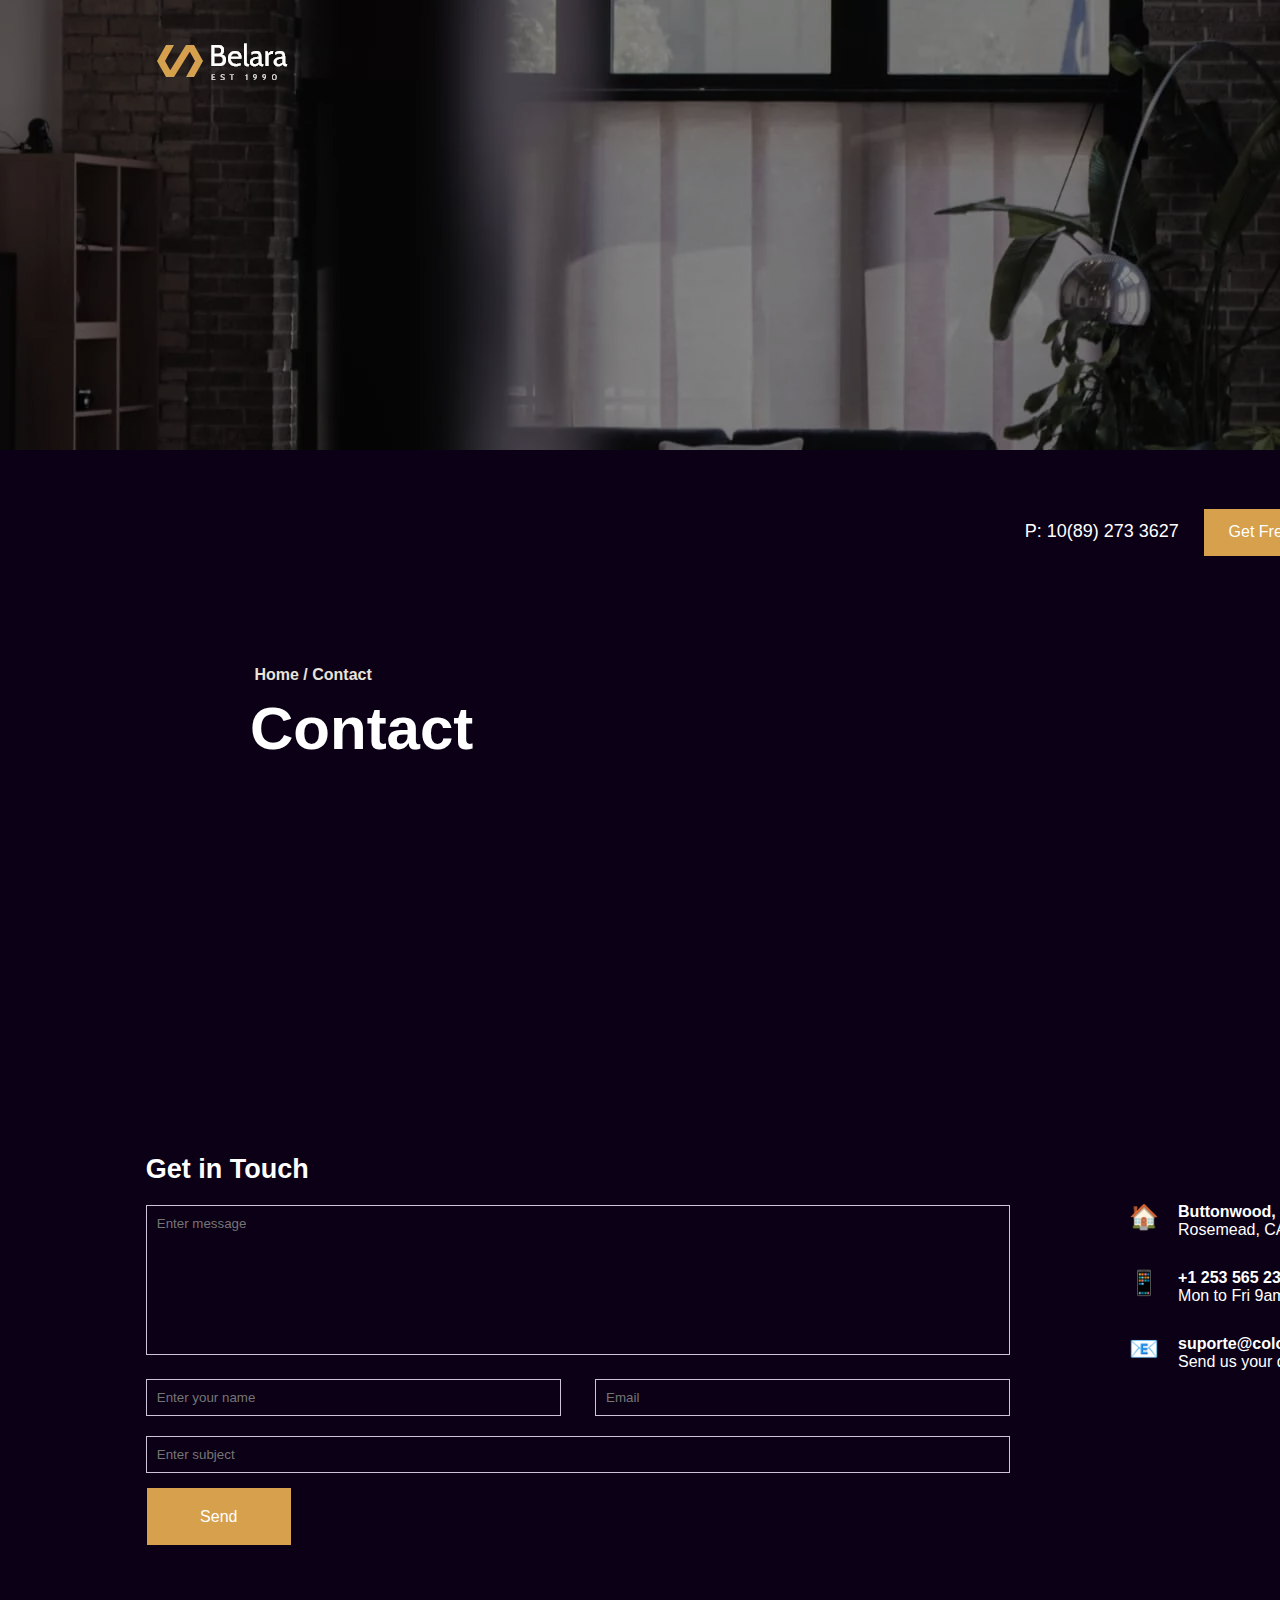
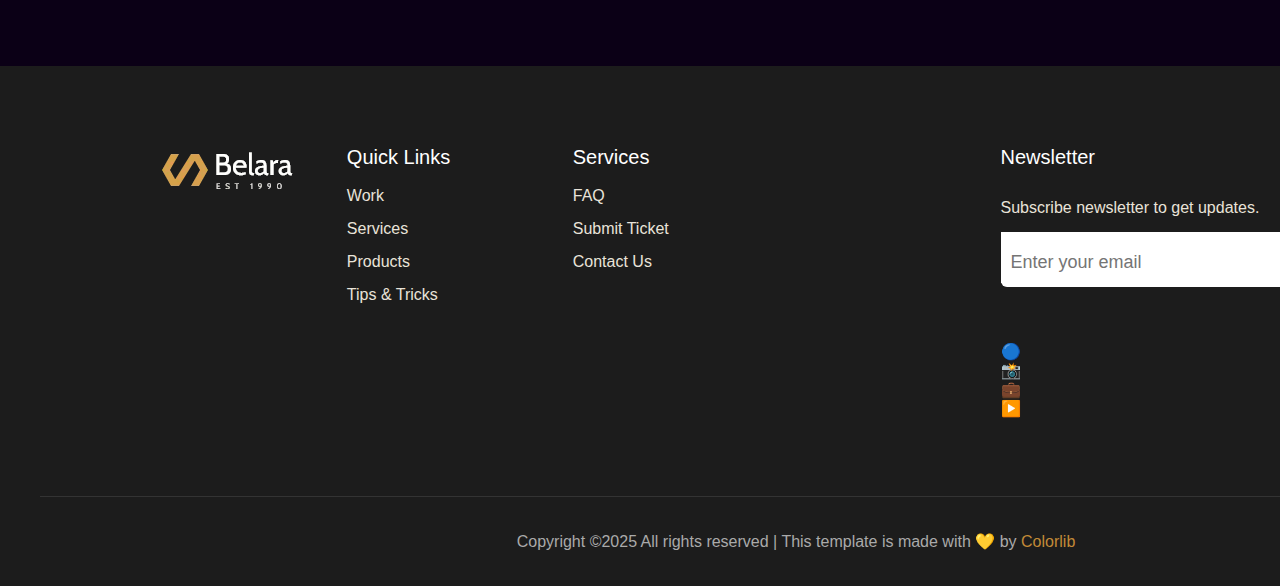
<file: contato.html>
<!DOCTYPE html>
<html lang="en">
<head>
    <meta charset="UTF-8">
    <meta name="viewport" content="width=device-width, initial-scale=1.0">
    <title>Architecture | Template</title>
    <link rel="stylesheet" href="style.css">
    <link rel="shortcut icon" href="logo-icone.ico" type="image/x-icon">
</head>
<body>

    <div id="alinhamento3">
        <input type="checkbox" id="menu-btn" />
    
        <div id="menu-oculto">
          <div id="contt">
            <div class="cont"><a href="index.html" class="menul">Home</a></div>
        <div class="cont"><a href="about.html" class="menul">About</a></div>
        <div class="cont"><a href="servises.html" class="menul">Services</a></div>
        <div class="cont"><a href="projects.html" class="menul">Projects</a></div>
        <div class="cont"><a href="blog.html" class="menul">Blog</a></div>
        <div class="cont"><a href="contato.html" class="menul">Contact</a></div>
          </div>
    
          <div id="redes-social">
            <div class="icones"><a class="linka" href="www.facebook.com"><i class="fab fa-facebook"></i>🔵</a></div>
            <div class="icones"><a href="#" class="linkk">📸</a></div>
            <div class="icones"><a href="#" class="linkk">💼</a></div>
            <div class="icones"><a href="#" class="linkk">▶️</a></div>
          </div>
    
          <label for="menu-btn" id="close">x</label>
        </div>
    
      </div>
    
    
    
      <!-- fim menu -->
    
    
      <div id="pagina10">
    <div id="fundo2">
      <!-- cabeçalio -->
      <header class="cabecalho13">

        <div class="logo20"> <img src="logo.png" alt=""> </div>

        <div id="segundo5">
          <div class="contato" id="tt"> P: 10(89) 273 3627 </div>
          <div class="botao" id="tt"> Get Free Quote</div>
          <label for="menu-btn" class="menu" id="tt"><img id="img"
              src="634-6342297_menu-bar-icon-white-clipart-png-download-3-removebg-preview.png" alt=""></label>
        </div>

      </header>
      <!-- fim -->



      <!-- em baixo do cabeçalio -->
      <h3 id="prt8">Home / Contact</h3>
      <div id="terceiro">
        <div id="grande">
          <h1 id="titl">Contact</h1>
        </div>
 
      </div>
      <!-- fim -->
      <!-- linha final  -->
      <div></div>
    </div>
    <!-- fim -->


        <!-- google maps -->

        <div id="cont-maps">
          <iframe src="https://www.google.com/maps/embed?pb=!1m18!1m12!1m3!1d840518.0185144319!2d-121.23818296875004!3d34.62252790000001!2m3!1f0!2f0!3f0!3m2!1i1024!2i768!4f13.1!3m3!1m2!1s0x80e95541884c0375%3A0xa720f5f60c641614!2sButtonwood%20Farm%20%26%20Vineyard!5e0!3m2!1spt-BR!2sbr!4v1748341543552!5m2!1spt-BR!2sbr" width="1300px" height="480px" style="border:0;" allowfullscreen="" loading="lazy" referrerpolicy="no-referrer-when-downgrade"></iframe>
        </div>
    <!-- fim maps -->

    <!-- parte de baixo maps -->
    <div id="caixa-mapas">

      <div id="formulario">
        <div id="titulo-formulario">Get in Touch</div>
        
        <div id="formulario-mensagem">
          <div id="campo-mensagem">
            <div><textarea placeholder="Enter message"></textarea></div>
          </div>
    
          <div id="linha-campos">
            <div><input type="text" placeholder="Enter your name" /></div>
            <div><input type="email" placeholder="Email" /></div>
          </div>
    
          <div id="campo-assunto">
            <div><input type="text" placeholder="Enter subject" /></div>
          </div>
    
          <div id="botao-enviarr">
            <button>Send</button>
          </div>
        </div>
      </div>
    
      <div id="informacoes-contato">
    
        <div id="item-informacao">
          <div id="icone">🏠</div>
          <div>
            <strong>Buttonwood, Califórnia.</strong><br />
            Rosemead, CA 91770
          </div>
        </div>
    
        <div id="item-informacao">
          <div id="icone">📱</div>
          <div>
            <strong>+1 253 565 2365</strong><br />
            Mon to Fri 9am to 6pm
          </div>
        </div>
    
        <div id="item-informacao">
          <div id="icone">📧</div>
          <div>
            <strong>suporte@colorlib.com</strong><br />
            Send us your query anytime!
          </div>
        </div>
    
      </div>
      
    </div>
<!-- fim -->

<!-- contato cinza -->
<div id="preto6">
  <div id="rodape20">
    <div id="logo">
      <img id="logp" src="logo.png" alt="Logo">
    </div>

    <div id="links-rapidos">
      <div class="titf">Quick Links</div><br>

      <div class="link">Work</div>
      <div class="link">Services</div>
      <div class="link">Products</div>
      <div class="link">Tips & Tricks</div>
    </div>

    <div id="servicos">
      <div id="posi">
        <div class="titf">Services</div><br>

        <div class="link">FAQ</div>
        <div class="link">Submit Ticket</div>
        <div class="link">Contact Us</div>
      </div>
    </div>

    <div id="newsletter">
      <div id="new">Newsletter</div>
      <p id="sub">Subscribe newsletter to get updates.</p>
      <div id="entradinha">
        <input type="email" placeholder="Enter your email">
      </div>
      <div id="botao-enviar">&gt;</div>
      <div id="redes-sociais">
        <div class="icone"><a class="linkk" href="https://www.fb.com/sai4ull"><i class="fab fa-facebook"></i>🔵</a>
        </div>
        <div class="icone"><a href="#" class="linkk">📸</a></div>
        <div class="icone"><a href="#" class="linkk">💼</a></div>
        <div class="icone"><a href="#" class="linkk">▶️</a></div>
      </div>
    </div>

    <div id="rodape-direitos">
      Copyright ©2025 All rights reserved | This template is made with 💛 by <a href="https://colorlib.com/"
        class="dourado">Colorlib</a>
    </div>


  </div>
</div>
</div>  
    






</body>
</html>
</file>
<file: style.css>
*{
    font-family: "Questrial", sans-serif;
}





body {
  padding: 0px;
  border: 0px;
  margin: 0px;
  background-color: #0B0016;
  overflow-x: hidden;
}

/* cabeçalio */
.cabecario {
  margin-top: 17px;
  justify-content: space-between;
  align-items: center;
  align-content: center;
  width: 100%;
  margin-top: 37px;
}
.cabecario1 {
  margin-top: 17px;
  justify-content: space-between;
  align-items: center;
  align-content: center;
  width: 70%;
  margin-top: 37px;
}

.cabecalho13 {
  margin-top: 17px;
  justify-content: space-between;
  align-items: center;
  align-content: center;
  width: 60%;
  margin-top: 37px;
}

#segundo {
  color: white;
  position: relative;
  left: 64.5%;
  bottom: 50px;
  width: 500px;
}

#segundo5 {
  color: white;
  position: relative;
  left: 85%;
  bottom: 50px;
  width: 500px;
}

#segundo1 {
  color: white;
  position: relative;
  left: 91%;
  bottom: 50px;
  width: 500px;
}


.logo {
  position: relative;
  left: 9.2%;
  width: 300px;
}

.logo20 {
  position: relative;
  left: 13%;
  width: 300px;
}

.logo10 {
  position: relative;
  left: 13%;
  width: 300px;
}

.logo1 {
  margin-left: 100px;
  position: relative;
  left: 3%;
  width: 300px;
}

.contato {
  width: 160px;
  height: 45px;
  align-content: center;
  text-align: center;
  padding-right: 18px;
  font-size: 18px;
  font-family: sans-serif;
}

.botao {
  width: 158px;
  height: 45px;
  background-color: #D6A04C;
  text-align: center;
  align-content: center;
  font-size: 16px;
  font-family: sans-serif;
  transition: 0.3s;
  border: solid 1px #D6A04C;
}

.menu {
  width: 60px;
  height: 45px;
  align-items: center;
  align-content: center;
  padding-left: 10px;
  position: relative;
  top: 10px;
}

#barrinha {
  width: 35px;
  height: 20px;
  fill: white;
  padding-left: 20px;
}

.botao:hover {
  width: 158px;
  height: 45px;
  background-color: transparent;
  text-align: center;
  align-content: center;
  font-size: 16px;
  font-family: sans-serif;
  transition: 0.3s;
  color: #D6A04C;
  border: solid 1px #D6A04C;
}

/* fim */

#prt {
  color: #e9e3d9;
  margin: 0px 0px 10px;
  font-size: 16px;
  font-family: sans-serif;
  padding-top: 191px;
  padding-left: 16%;
}

#prt1 {
  color: #e9e3d9;
  margin: 0px 0px 10px;
  font-size: 16px;
  font-family: sans-serif;
  padding-top: 60px;
  padding-left: 16%;
}

#prt5 {
  color: #e9e3d9;
  margin: 0px 0px 10px;
  font-size: 16px;
  font-family: sans-serif;
  padding-top: 60px;
  padding-left: 11.5%;
}

#prt8 {
  color: #e9e3d9;
  margin: 0px 0px 10px;
  font-size: 16px;
  font-family: sans-serif;
  padding-top: 60px;
  padding-left: 12.7%;
}

#prt6 {
  color: #e9e3d9;
  margin: 0px 0px 10px;
  font-size: 16px;
  font-family: sans-serif;
  padding-top: 60px;
  padding-left: 16%;
}

#prt2 {
  color: #e9e3d9;
  margin: 0px 0px 10px;
  font-size: 16px;
  font-family: sans-serif;
  padding-top: 60px;
  padding-left: 15%;
}

#tit {
  width: 480px;
  height: 216px;
  font-size: 55px;
  font-family: sans-serif;
  margin: 0px 0px 8px;
  padding-left: 50%;
  color: white;
  font-weight: 400;
  line-height: 1.2;
  margin-bottom: 36px;
}

#titl {
  width: 480px;
  height: 216px;
  font-size: 60px;
  font-family: sans-serif;
  margin: 0px 0px 8px;
  margin-left: 50%;
  color: white;
}

#tit2 {
  width: 480px;
  height: 216px;
  font-size: 60px;
  font-family: sans-serif;
  margin: 0px 0px 8px;
  padding-left: 47%;
  color: white;
}

#tit3 {
  width: 480px;
  height: 216px;
  font-size: 60px;
  font-family: sans-serif;
  margin: 0px 0px 8px;
  margin-left: 16%;
  color: white;
}


#fundo {
  background-image: url(h1_hero1.jpg);
  height: 900px;
  position: absolute;
  width: 100%;
  background-color: rgba(0, 0, 0, 45%);
  background-blend-mode: multiply;
}

#perf2 {
  background-image: url(h1_hero1.jpg);
  height: 450px;
  position: absolute;
  width: 100%;
  background-color: rgba(0, 0, 0, 45%);
  background-blend-mode: multiply;
}

#fundo2 {
  background-image: url(h1_hero1.jpg);
  height: 450px;
  position: absolute;
  width: 185.5%;
  background-color: rgba(0, 0, 0, 45%);
  background-blend-mode: multiply;
}

#perf4 {
  background-image: url(h1_hero1.jpg);
  height: 450px;
  position: absolute;
  width: 181.5%;
  background-color: rgba(0, 0, 0, 45%);
  background-blend-mode: multiply;
  z-index: 1;
}

#terceiro {
  height: 245px;
  width: 500px;
  
}

#terceiro1 {
  height: 4000px;
  position: relative;
  bottom: 300px;
}


#Play {
  font-size: 20px;
  font-family: sans-serif;
  color: white;
  align-content: center;
  position: relative;
  bottom: 180px;
  left: 225%;
  width: 100px;
}



/* triangulo */

#btn {
    background: #fff;
    width: 80px;
    height: 70px;
    display: inline-block;
    text-align: center; 
    line-height: 84px;
    border-radius: 50%;
    border: 3px solid #c28a37;
    border-radius: 50%;
    font-size: 40px;
    position: relative;
    left: 15%;
    top: 20px;
   fill: #D6A04C;
    font-weight: 900;
    padding-bottom: 10px;
    transition: 0.3s;  
}
#btn>svg{
  height: 40px;
  padding-top: 25%;
}

#triangulo{
  position: relative;
  bottom: 250px;
  width: 120px;
  height: 120px;
  left: 250%;
  background-color: rgba(255, 255, 255, 0.06);
  border-radius: 50%;
}


#btn:hover {
  background: #cc9933;
    width: 80px;
    height: 70px;
    display: inline-block;
    text-align: center; 
    line-height: 84px;
    border-radius: 50%;
    border: 3px solid #c28a37;
    border-radius: 50%;
    font-size: 40px;
    position: relative;
    left: 15%;
    top: 20px;
    fill: white;
    font-weight: 900;
    padding-bottom: 10px;
}




/* ultima linha da primeira parte */
#fim1 {

  background-color: #D6A04C;
  width: 941px;
  height: 112px;
  position: relative;
  top: 180px;
  left: 40.5%;
}

#mouse {
     width: 40px;
    fill: #d6a04c;
    margin-left: 50%;
    margin-top: 22vh;
    position: absolute;
    top: 70%;
    
    right: 83.5%;
    margin-bottom: 20px
}

a {
  text-decoration: none;
}

#b1 {
  font-family:"Questrial", sans-serif; 
  width: 300px;
  color: rgba(255, 255, 255, 0.8);
  font-weight: 400;
  line-height: 1.3;
  text-align: center;
  align-content: center;
  font-size: 20px;
  margin-left: 35px;
  display: inline-block;
  padding-top: 30px;
}

#b2 {
  font-family:"Questrial", sans-serif; 
  width: 300px;
  color: rgba(255, 255, 255, 0.8);
  font-weight: 400;
  line-height: 1.3;
  text-align: center;
  align-content: center;
  font-size: 20px;
  margin-left: 35px;
  display: inline-block;
  padding-top: 30px;
}

/* fim */


/* estagio2 */
#estagio2 {
  padding-top: 900px;
  height: 1625px;
}

#estagio3 {
  padding-top: 450px;
  height: 1625px;
}

#estagio4 {
  padding-top: 450px;
  height: 750px;
}

#h2 {
  font-size: 45px;
  font-family: sans-serif;
  color: white;
  padding-top: 70px;
  padding-left: 9%;
}

#geral {
  line-height: 1.5;
}

#geral1 {
  line-height: 1.5;
  height: 800px;
}

#grande{width: 500px;}

#para {
  font-family: sans-serif;
  font-size: 27px;
  color: #E9E3D9;
  margin-left: 270px;
}

#d2 {
  padding-left: 270px;
}

#para1 {
  font-size: 18px;
  font-family: sans-serif;
  color: #E9E3D9;
  padding-bottom: 10px;
  padding-top: 10px;
}

#btn1 {
  font-size: 16px;
  color: #E9E3D9;
  font-family: sans-serif;
  background-color: #0B0016;
  border: solid 1px #D6A04C;
  width: 146px;
  height: 54px;
  text-align: center;
  align-content: center;
  transition: 0.3s;
}

#btn1:hover {
  font-size: 16px;
  color: #E9E3D9;
  font-family: sans-serif;
  background-color: #D6A04C;
  border: solid 1px #D6A04C;
  width: 146px;
  height: 54px;
  text-align: center;
  align-content: center;
}

#c2 {
  padding-left: 120px;
  position: relative;
  left: 43%;
  bottom: 655px;
}

#c3 {
  padding-left: 120px;
  position: relative;
  left: 45%;
   bottom: 650px;
}

#img4 {
  padding-top: 30px;
}

#rel {
  font-size: 42px;
  font-family: sans-serif;
  color: white;
  padding-left: 9%;
  position: relative;
  bottom: 580px;
}

#rela {
  font-size: 42px;
  font-family: sans-serif;
  color: white;
  padding-left: 11.5%;
  position: relative;
  top: 60px;

}

#deit {
 margin-left: 9%;
 position: absolute;
 bottom: 59.5%;
}

#deit1{margin-left: 12%;
width: 100%;
position: relative;
top: 100px;}

#di1 {
  padding-right: 25px;
  transition: 0.3s;
  position: relative;
  top: 0;
}

#di2 {
  padding-right: 25px;
  transition: 0.3s;
  position: relative;
  top: 0;
}

#di3 {
  padding-right: 0px;
  transition: 0.3s;
  position: relative;
  top: 0;
}

#txt1 {
  font-family: sans-serif;
  color: #E9E3D9;
  font-size: 32px;
  padding-top: 30px;
}

#txt2 {
  font-family: sans-serif;
  color: #E9E3D9;
  font-size: 32px;
  padding-top: 30px;
}

#txt3 {
  font-family: sans-serif;
  color: #E9E3D9;
  font-size: 32px;
  padding-top: 30px;
}

#pp1 {
  font-size: 14px;
  font-family: sans-serif;
  color: #E9E3D9;
  padding-top: 10px;
}

#pp2 {
  font-size: 14px;
  font-family: sans-serif;
  color: #E9E3D9;
  padding-top: 10px;
}

#pp3 {
  font-size: 14px;
  font-family: sans-serif;
  color: #E9E3D9;
  padding-top: 10px;
  padding-bottom: 100px;
}

#di1:hover {
  top: 20px;
  padding-right: 25px;
  position: relative;
}

#di2:hover {
  top: 20px;
}

#di3:hover {
  top: 20px;
}

/* fim estagio 2 */


/* estagio 3  */
#cinza {
  background-color: #1E1E1E;
  height: 890px;
  width: 100%;
  position: absolute;

}

#cinza1 {
  background-color: #1E1E1E;
  height: 890px;
  width: 181.5%;
  position: relative;
  top: 450.5px;
}

#ttt1 {
  font-size: 215px;
  font-family: sans-serif;
  padding-left: 9%;
  padding-top: 50px;

  -webkit-text-stroke: 1px #E9E3D9;
  -webkit-text-fill-color: transparent;
  position: absolute;
}

#ttt2 {
  font-size: 215px;
  font-family: sans-serif;
  padding-left: 8.9%;
  padding-top: 50px;

  -webkit-text-stroke: 1px #E9E3D9;
  -webkit-text-fill-color: transparent;
  position: absolute;
}

#project {
  height: 680px;
  width: 1250px;
  margin-left: 9%;
  position: absolute;
  top: 210px;
}

#project1 {
  height: 680px;
  width: 1250px;
  margin-left: 8.9%;
  position: absolute;
  top: 210px;
}

#seta {
  position: relative;
  left: 84%;
  top: 500px;
  height: 80px;
  width: 60px;
}

#seta1 {
  position: relative;
  left: 5%;
  top: 500px;
  height: 80px;
  width: 60px;
  transform: rotate(180deg);
}


#seta01 {
  position: relative;
  left: 83%;
  top: 500px;
  height: 80px;
  width: 60px;
}

#seta10 {
  position: relative;
  left: 6%;
  top: 500px;
  height: 80px;
  width: 60px;
  transform: rotate(180deg);
}
/* fim estagio 3 */



/* estagio 4 */

#amarelo {
  width: 770px;
  height: 196px;
  background-color: #D6A04C;
  margin-left: 9%;
  margin-top: 780px;
  position: relative;
  transition: 0.7s;
}

#amarelo1 {
  width: 770px;
  height: 196px;
  background-color: #D6A04C;
  margin-left: 16%;
  margin-top: 350px;
  position: relative;
  transition: 0.7s;
  margin-bottom: 100px;
}

#amarelo:hover {
  width: 770px;
  height: 196px;
  background-color: #272727;
  margin-left: 9%;
  margin-top: 780px;
  position: relative;
}

#amarelo:hover #setm {
  background-color: #D6A04C;
  position: relative;
}

#amarelo1:hover {
  width: 770px;
  height: 196px;
  background-color: #272727;
  margin-left: 16%;
  margin-top: 350px;
  position: relative;
}

#amarelo1:hover #setm {
  background-color: #D6A04C;
  position: relative;
}


#branco {
  text-decoration: none;
  color: white;
}



#setm {
  width: 60px;
  height: 60px;
  background: rgba(255, 255, 255, 0.1);
  border-radius: 50px;
  text-align: center;
  align-content: center;
  position: relative;
  left: 650px;
  bottom: 70px;
  font-size: 30px;
  transition: 0.7s;
}


#terl1 {
  color: white;
  font-size: 32px;
  font-family: sans-serif;
  padding-top: 30px;
  padding-left: 50px;
}

#terl2 {
  color: white;
  font-size: 14px;
  font-family: sans-serif;
  padding-top: 20px;
  padding-left: 50px;
}

#imagemMuie {
  margin-top: 200px;
  margin-left: 100px;
}

#sofa {
  font-size: 40px;
  color: white;
  font-family: sans-serif;
  margin-bottom: 21px;
  margin-left: 150px;
}

#sofa01 {
  position: relative;
  bottom: 520px;
  left: 800px;
  width: 600px;
}

#psofa {
  font-size: 27px;
  font-family: sans-serif;
  color: #E9E3D9;
  margin-bottom: 30px;
  margin-left: 150px;
  line-height: 1.5em;
}

#btna {
  background-color: transparent;
  color: #D6A04C;
  font-size: 16px;
  font-family: sans-serif;
  text-decoration: none;
}

#btnad {
  width: 147px;
  height: 50px;
  border: solid 1px #D6A04C;
  margin-left: 150px;
  text-align: center;
  align-content: center;
  transition: 0.5s;
}

#btnad:hover {
  background-color: #E9E3D9;
  width: 147px;
  height: 50px;
  border: solid 1px white;
  margin-left: 150px;
  text-align: center;
  align-content: center;
  transition: 0.5s;
}

#img32 {
  height: 550px;
  background-color: transparent;
  width: 500px;
  margin-left: 3%;
}

#img33 {
  height: 550px;
  background-color: transparent;
  width: 500px;
  margin-left: 6%;
}

#posic {
  background-color: #1E1E1E;
  height: 700px;
  align-content: center;
}

#posi1 {
  background-color: #1E1E1E;
  height: 800px;
  align-content: center;
}

/* fim estagio 4 */


/* estagio 5 */
#black {
  width: 100%;
  height: 600px;
  background-color: #0A0A0A;
}

#trac {
  margin-top: 150px;
  margin-left: 49.5%;
  margin-bottom: 20px;
}

#cab {
  font-size: 23px;
  font-family: sans-serif;
  color: #C1C1C1;
  line-height: 1.5em;
  margin-bottom: 32px;
  text-align: center;
}


#prf1 {
  margin-left: 48.5%;
  margin-bottom: 20px;
}

#cabm {
  margin-left: 45%;
  font-size: 12px;
  font-family: sans-serif;
  margin-bottom: 15px;
  color: #C1C1C1;
}

/* fim 5 */

/* estgio 6 */

#caix {
  width: 100%;
  height: 764px;
  background-color: #0B0016;
}

#card {
  background-color: #0b0015;
  border: 3px solid #1c1123;
  color: white;
  width: 80%;
  padding: 20px;
  display: inline-block;
  text-align: left;
  transition: 0.8s;
  margin-left: 100px;
  margin-bottom: 30px;
}

#imagem {
  width: 250px;
  height: auto;
  object-fit: cover;
  display: inline-block;
  vertical-align: top;
}


#conteudo {
  display: inline-block;
  vertical-align: top;
  padding: 0 20px;
  width: 370px;
  margin-top: 30px;
  margin-left: 25px;
}


#titulo {
  font-size: 24px;
  margin-bottom: 20px;
  transition: 0.3s;
}

#categoria {
  font-size: 14px;
  font-family: sans-serif;
  color: #aaa;
  margin-bottom: 20px;
}


#data {
  font-size: 14px;
  color: #aaa;
}

#botao {
  background-color: #2b203a;
  border-radius: 20px;
  width: 40px;
  height: 40px;
  border: none;
  color: white;
  font-size: 18px;
  margin-left: 350px;
  margin-top: 100px;
  transition: 0.5s;
  vertical-align: top;
}

/* efeito */

#card:hover {
  background-color: #2c2c2c;
}

#card:hover #titulo {
  color: #d4923e;
}

#card:hover #botao {
  background-color: #d4923e;
}


/* parte cinza final */
#preto {
  background-color: white;
  width: 100%;
  height: 509px;
}

#preto1 {
  background-color: white;
  width: 182%;
  height: 509px;
  position: relative;
  top: 2850px;
  right: 21%;
}

#rodape {
  background-color: #1c1c1c;
  color: white;
  padding: 40px;
  text-align: left;
  height: 400px;
  padding-top: 80px;
}

#rodape20 {
  background-color: #1c1c1c;
  color: white;
  padding: 40px;
  text-align: left;
  height: 400px;
  padding-top: 80px;
  width: 140%;
}

#rodape5 {
  background-color: #1c1c1c;
  color: white;
  text-align: left;
  height: 430px;
  padding-top: 80px;
  width: 104.1%;
}

#rodape6 {
  background-color: #1c1c1c;
  color: white;
  text-align: left;
  height: 430px;
  padding-top: 80px;
  width: 115.1%;
}

#rodape1 {
  background-color: #1c1c1c;
  color: white;
  padding: 40px;
  text-align: left;
  height: 400px;
  padding-top: 80px;
  width: 155%;
}

#rodape2 {
  background-color: #1c1c1c;
  color: white;
  padding: 40px;
  text-align: left;
  height: 400px;
  padding-top: 80px;
  width: 130%;
  position: relative;
}

#rodape3 {
  background-color: #1c1c1c;
  color: white;
  padding: 40px;
  text-align: left;
  height: 400px;
  padding-top: 80px;
  width: 172.3%;
}


#logo {
  display: inline-block;
  vertical-align: top;
  width: 20%;
}

#logp {
  position: relative;
  left: 40%;
}

#links-rapidos {
  display: inline-block;
  vertical-align: top;
  width: 20%;
  margin-right: 40px;
}

#servicos {
  display: inline-block;
  vertical-align: top;
  width: 20%;
}

#posi {
  position: relative;
  right: 40%;
}

#botao-enviar {
  background-color: #d4923e;
  width: 70px;
  left: 400px;
  position: relative;
  height: 55px;
  text-align: center;
  align-content: center;
  bottom: 55px;
  border-radius: 6px;
  font-size: 30px;
}

#botao-enviarr {
  width: 70px;
  left: 400px;
  position: relative;
  height: 55px;
  text-align: center;
  align-content: center;
  bottom: 55px;
  border-radius: 6px;
  font-size: 30px;
}

#entradinha {
  background-color: white;
  height: 55px;
  padding-bottom: 0px;
  border-radius: 6px;
  width: 410px;
}

#newsletter {
  display: inline-block;
  vertical-align: top;
  width: 30%;
  height: 310px;

}

#newsletter input {
  padding: 10px;
  width: 90%;
  border: none;
  font-size: 18px;
  padding-top: 20px;
}

#newsletter button {
  background-color: #c28a37;
  color: white;
  border: none;
  padding: 10px 20px;
}

#redessociais {
  margin-bottom: 30px;
  font-size: 30px;
  position: relative;
  bottom: 10%;

}

#redessociais button {
  background: none;
  border: none;
  color: white;
  font-size: 20px;
  margin-right: 10px;
  position: relative;
  bottom: 10%;
}

#rodape-direitos {
  margin-top: 40px;
  font-size: 16px;
  text-align: center;
  color: #aaa;
  border-top: 1px solid rgba(255, 255, 255, 0.1);
  padding-top: 35px;

}



.icon {
  display: inline-block;
  margin-right: 40px;
  transition: 1s;
  height: 20px;
  width: 20px;
  fill: white;
}

.icon:hover {
  fill: #d4923e;
  border-radius: 5px;
  transform: rotateY(180deg);
}



.titf {
  font-size: 20px;
  font-family: sans-serif;
  color: #ffffff;
}

.link {
  font-size: 16px;
  font-family: sans-serif;
  padding-bottom: 15px;
  color: #E9E3D9;
}

#new {
  font-size: 20px;
  font-family: sans-serif;
  padding-bottom: 30px;
  color: #ffffff;

}

#sub {
  font-size: 16px;
  font-family: sans-serif;
  padding-bottom: 15px;
  color: #E9E3D9;
  margin: 0px;
}

.dourado {
  color: #c28a37;
  text-decoration: none;
  font-size: 16px;
}

/* logos internet */

.linkk {
  text-decoration: none;
}

/* fim parte cinza */


/* inicio menu */
#alinhamento {
  position: relative;
  width: 335px;
  height: 100%;

}

/* aparecer e sumir menu */

#menu-oculto {
  height: 100%;
  width: 335px;
  background-color: #111111;
  position: fixed;
  overflow: auto;
  display: none;
  z-index: 3;
  left: 80%;
  transition: 1s;
}

#menu-btn:checked~#menu-oculto{
  display: block;
}

#menu-btn {
  display: none;
}

/* fim */

.menul {
  color: #fff;
  font-size: 25px;
  font-family: sans-serif;
}

#contt {
  margin-top: 170px;
  text-align: center;
}

.cont {
  padding-bottom: 20px;
}

.icons {
  display: inline-block;
  font-size: 25px;
  height: 20px;
  width: 20px;
  margin-right: 10px;
  transition: 1s;
  fill: white;
}

.icons:hover {
  fill: #D6A04C;
  border-radius: 5px;
  transform: rotateY(180deg);
}

#redes-social {
  align-content: center;
  margin-top: 300px;
  margin-left: 75px;
}

#close {
  font-family: "Questrial", sans-serif;
    color: white;
    font-size: 30px;
    position: relative;
    left: 40px;
    bottom: 700px;
    width: 30px;
    transition: 0.1s;
}

#close:hover {
font-family: "Questrial", sans-serif;
  color:#d4923e;
  font-size: 30px;
  height: 20px;
  width: 20px;
  position: relative;
  left: 40px;
  width: 30px;
  bottom: 700px;
}

#pagina {
  position: absolute;
}

#pagina10 {
  position: absolute;
  width: 1080px;
}

/* fim */

/* seta para subir */
#subir {
  font-size: 30px;
  color: white;
  background-color: #D6A04C;
  border-radius: 50px;
  width: 50px;
  height: 50px;
  left: 95%;
  bottom: 3%;
  position: fixed;
  text-align: center;
  align-content: center;
  z-index: 1;
}




/* blog */

#bd{height: 4000px;}
#content{position: relative;
height: 3000px;
top: 560px;
right: 10%;}
#blog{position: absolute;
width: 100%;}

/* bloco1 */
#img1{width: 856px;
height: 428px;
background-color: white;}
#tex-img1{ 
box-shadow: 0px 10px 20px 0px rgba(221, 221, 221, 0.3);
padding: 60px 30px 35px 35px;
height: 120px;
margin-bottom: 50px;
width: 92.5%;
text-align: start;}
#bhead{font-size: 24px;
font-family: sans-serif;
color: #fff;
margin-bottom: 15px;
font-weight: 600;}
#bloco1{height: 800px;}


#p{font-family: "Questrial", sans-serif;
    color: #fff;
    font-size: 16px;
    line-height: 30px;
    margin-bottom: 15px;
    font-weight: normal;
    line-height: 1.4;
    width: 120%;
}
.r1{
 
  font-family: sans-serif;
  margin-right: 10px;
  display: inline-block;
  text-decoration: none;
}

.aa{text-decoration: none;
 color: #D6A04C;
  font-size: 14px;}

#btn-img{
    position: relative;
    bottom: -10px;
    left: 10px;
    display: block;
    color: #fff;
    background-color: #D6A04C;
    padding: 8px 15px;
    border-radius: 5px;
    text-decoration: none;
    font-size: 27px;
    width: 60px;
    bottom: 270px;
    align-content: center;
    text-align: center;
    transition: 0.3s;
}

#btn-img:hover{
    position: relative;
    bottom: -10px;
    left: 10px;
    display: block;
    color: #D6A04C;
    background-color: transparent;
    padding: 8px 15px;
    border-radius: 5px;
    text-decoration: none;
    font-size: 27px;
    width: 60px;
    bottom: 280px;
    align-content: center;
    text-align: center;
}

/* barra lateral */
.barra-lateral {
  width: 416px;
  background-color: #0d001a;
  box-shadow: 0 0 10px rgba(0, 0, 0, 0.3);
  position: relative;
  left: 106%;
  bottom: 3584px;
}

.componente {
  padding: 20px;
  margin-bottom: 30px;
  background-color: #fbf9ff;
  text-align: start;
}

.componente h3 {
  font-size: 25px;
  margin-bottom: 20px;
  color: #000;
  margin-top: 2px;
}

.kk{
  display: inline-block;
}

#kk{
  display: inline-block;
}

#mini{
  font-size: 12px;
  color: #777;
  text-align: start;
}

.busca-componente input {
  padding: 10px;
  border: 1px solid #ccc;
  width: 250px;
}

.busca-componente button {
  background-color: #cc9933;
  color: white;
  border: none;
  padding: 10px 15px;
}

.lista-categorias {
  list-style: none;
  padding: 0;
}

.lista-categorias li {
  padding: 8px 0;
  border-bottom: 1px solid #eee;
  color: #555;
}

.posts-recentes {
  list-style: none;
  padding: 0;
}

.posts-recentes li {
  display: flex;
  margin-bottom: 15px;
}

.posts-recentes img {
  width: 60px;
  height: 60px;
  object-fit: cover;
  margin-right: 10px;
}

.posts-recentes .titulo {
  font-weight: bold;
  margin: 0;
  color: #000;
}

.posts-recentes span {
  font-size: 12px;
  color: #777;
}

.tags span {
  display: inline-block;
  border: 1px solid #eeeeee;
  background: #fff;
  padding: 4px 20px;
  margin-bottom: 8px;
  margin-right: 3px;
  transition: all 0.3s ease 0s;
  color: #cc9933;
  font-size: 13px;
}

.tags span:hover {
  border: 1px solid #cc9933;
  background: #cc9933;
  color: white;
}

.grade-insta {
  display: grid;
  grid-template-columns: repeat(3, 1fr);
  gap: 8px;
}

.grade-insta img {
  width: 100%;
  height: auto;
}

.componente input[type="email"] {
  width: 92%;
  padding: 10px;
  margin-bottom: 10px;
  border: 1px solid #ccc;
}

.componente button {
  width: 100%;
  background-color: white;
  border: solid 1px #cc9933;
  padding: 10px;
  color: #cc9933;
  font-weight: bold;
  transition: 0.3s;
}

.componente button:hover {
  background-color: #cc9933;
  color: white;
}

.cor-amarela:hover {
  color: #cc9933;
}

.titulo:hover {
  color: #cc9933;
}

.span{
    font-size: 14px;
    display: inline-block;
    text-align: center;
    margin-left: -1px;
    line-height: 45px;
    width: 45px;
    height: 45px;
    color: #cc9933;
    margin-right: 10px;
    background-color: white;
    transition: 0.3s;
}

.span:hover{
    font-size: 14px;
    display: inline-block;
    text-align: center;
    margin-left: -1px;
    line-height: 45px;
    width: 45px;
    height: 45px;
    color: #cc9933;
    margin-right: 10px;
    background-color: transparent;
    transition: 0.3s;
}

#rth{position: relative;
left: 27%;
bottom: 1770px;
width: 400px;}

#btn5{
    width: 100%;
    background-color: #cc9933;
    border: solid 1px #cc9933;
    padding: 10px;
    color: white;
    font-weight: bold;

}

#tt{display: inline-block;}
.tt{display: inline-block;}
#img-blocos{text-align: center;
width: 856px;
margin-left: 28%;}




/* pagina contato */
#cont-maps{position: relative;
top: 600px;
left: 13.5%;}

/* parte de baixo maps */

#caixa-mapas {
  font-size: 0; 
  position: relative;
  left: 13.5%;
  top: 650px;
  height: 412px;
}

#formulario,
#informacoes-contato {
  display: inline-block;
  vertical-align: top;
  width: 80%;
  font-size: 16px; 

}

#titulo-formulario{
  font-size: 27px;
  font-weight: 600;
  margin-bottom: 20px;
  color: #fff;
  margin-top: 20px;
}

#formulario-mensagem {
  display: inline-block;
  width: 100%;
}

#campo-mensagem {
  display: inline-block;
  width: 100%;
  margin-bottom: 20px;
}

#campo-mensagem textarea {
  width: 100%;
  height: 150px;
  resize: none;
  padding: 10px;
  background: transparent;
  border: 1px solid #cfc3dc;
  color: #fff;
  box-sizing: border-box;
}

#linha-campos {
  display: inline-block;
  width: 100%;
  margin-bottom: 20px;
  font-size: 0;
}

#linha-campos div {
  display: inline-block;
  width: 48%;
  margin-right: 4%;
  font-size: 16px;
}

#linha-campos div:last-child {
  margin-right: 0;
}

#linha-campos input[type="text"],
#linha-campos input[type="email"] {
  width: 100%;
  padding: 10px;
  background: transparent;
  border: 1px solid #cfc3dc;
  color: #fff;
  box-sizing: border-box;
}

#campo-assunto {
  display: inline-block;
  width: 100%;
  margin-bottom: 20px;
}

#campo-assunto input[type="text"] {
  width: 100%;
  padding: 10px;
  background: transparent;
  border: 1px solid #cfc3dc;
  color: #fff;
  box-sizing: border-box;
}


#botao-enviarr button {
  background: #D6A04C;
  border: 1px solid #D6A04C;
  color: #fff;
  font-size: 16px;
  font-weight: 400;
  display: inline-block;
  padding: 14px 24px;
  line-height: 15px;
  width: 144px;
  height: 57px;
  transition: 0.3s;
  position: relative;
  right: 570%;
  top: 50px;
}

#botao-enviarr button:hover {
  background: #140c1c;
  border: 1px solid #D6A04C;
  color: #D6A04C;
  font-size: 16px;
  font-weight: 400;
  display: inline-block;
  padding: 14px 24px;
  line-height: 15px;
  width: 144px;
  height: 57px;
  right: 570%;
  top: 50px;
}



#informacoes-contato {
  font-size: 16px;
  position: relative;
  left: 91%;
  bottom: 345px;

}

#item-informacao {
  display: inline-block;
  width: 100%;
  margin-bottom: 30px;
  vertical-align: top;
  color: white;
}

#icone {
  display: inline-block;
  font-size: 24px;
  margin-right: 15px;
  vertical-align: top;
  width: 30px;
}

#item-informacao div {
  display: inline-block;
  vertical-align: top;
}

#preto6{
  position: relative;
  top: 770px;
}
</file>
